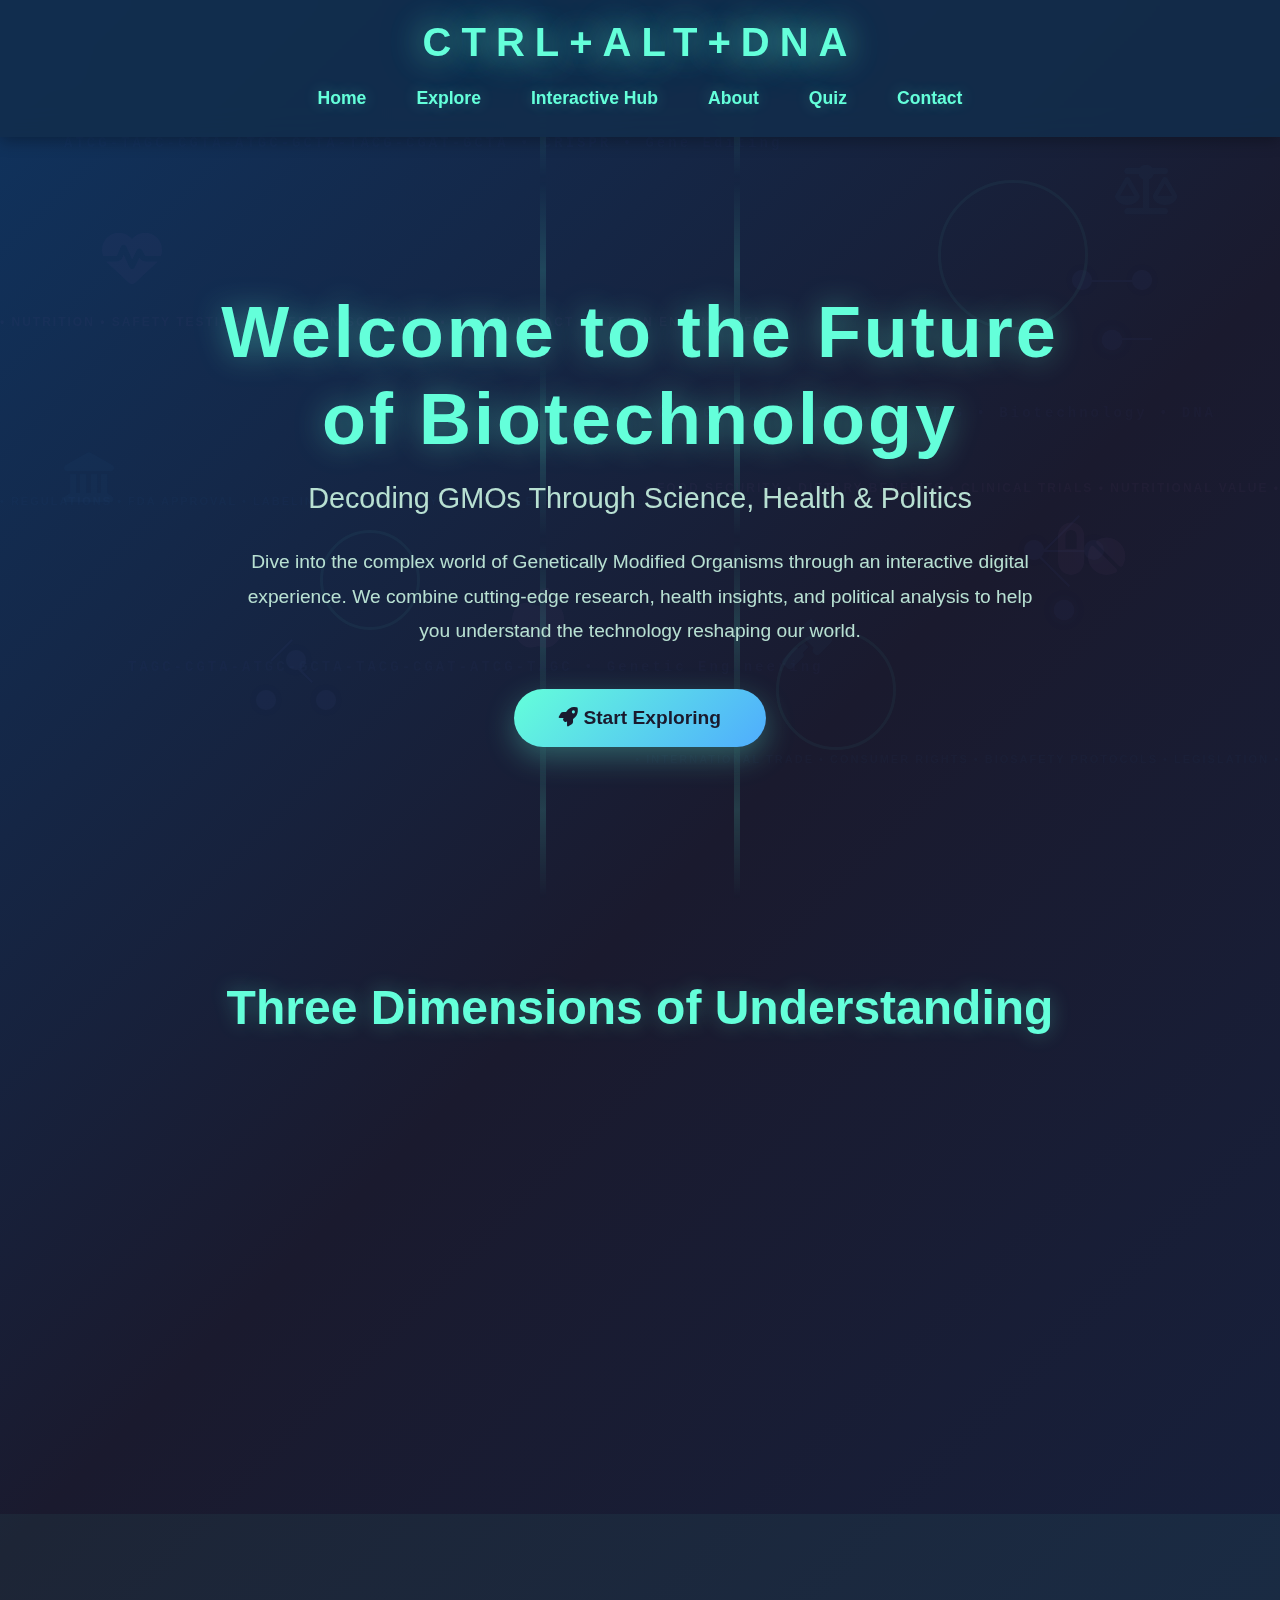
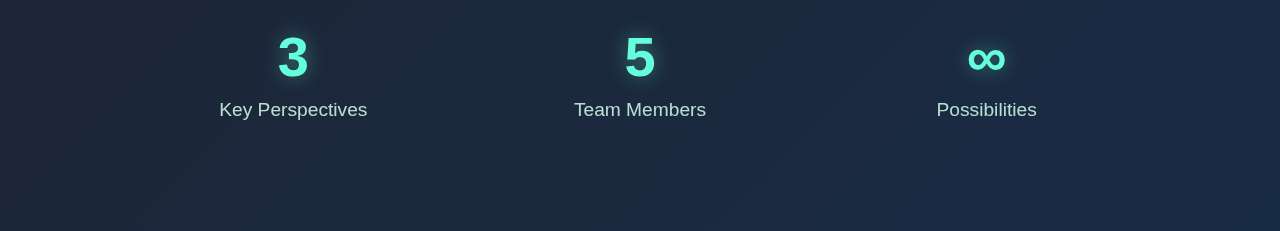
<file: index.html>
<!DOCTYPE html>
<html lang="en">
<head>
    <meta charset="UTF-8">
    <meta name="viewport" content="width=device-width, initial-scale=1.0">
    <title>🧠CTRL+ALT+DNA - GMOs: Science, Health & Politics</title>
    <link rel="stylesheet" href="https://cdnjs.cloudflare.com/ajax/libs/font-awesome/6.4.0/css/all.min.css">
    <link rel="stylesheet" href="./css/index.css">
</head>
<body>
    <div class="dna-background">
        <!-- DNA Double Helix -->
        <div class="dna-helix">
            <div class="helix-strand"></div>
        </div>

        <!-- Floating Molecules -->
        <div class="molecule">
            <div class="molecule-atom" style="top: 0; left: 0;"></div>
            <div class="molecule-atom" style="top: 0; right: 0;"></div>
            <div class="molecule-atom" style="bottom: 0; left: 30px;"></div>
            <div class="molecule-atom" style="bottom: 0; right: 30px;"></div>
            <div class="molecule-bond" style="top: 10px; left: 10px; width: 60px; transform: rotate(0deg);"></div>
            <div class="molecule-bond" style="top: 10px; left: 10px; width: 50px; transform: rotate(45deg);"></div>
            <div class="molecule-bond" style="top: 10px; right: 10px; width: 50px; transform: rotate(-45deg);"></div>
        </div>

        <div class="molecule">
            <div class="molecule-atom" style="top: 0; left: 0;"></div>
            <div class="molecule-atom" style="top: 0; right: 0;"></div>
            <div class="molecule-atom" style="bottom: 0; left: 30px;"></div>
            <div class="molecule-atom" style="bottom: 0; right: 30px;"></div>
            <div class="molecule-bond" style="top: 10px; left: 10px; width: 60px;"></div>
            <div class="molecule-bond" style="bottom: 10px; left: 40px; width: 40px;"></div>
        </div>

        <div class="molecule">
            <div class="molecule-atom" style="top: 10px; left: 30px;"></div>
            <div class="molecule-atom" style="top: 50px; left: 0;"></div>
            <div class="molecule-atom" style="top: 50px; right: 0;"></div>
            <div class="molecule-bond" style="top: 20px; left: 15px; width: 30px; transform: rotate(-45deg);"></div>
            <div class="molecule-bond" style="top: 20px; right: 15px; width: 30px; transform: rotate(45deg);"></div>
        </div>

        <div class="molecule">
            <div class="molecule-atom" style="top: 0; left: 30px;"></div>
            <div class="molecule-atom" style="bottom: 0; left: 0;"></div>
            <div class="molecule-atom" style="bottom: 0; right: 0;"></div>
            <div class="molecule-bond" style="top: 10px; left: 15px; width: 40px; transform: rotate(60deg);"></div>
            <div class="molecule-bond" style="top: 10px; right: 15px; width: 40px; transform: rotate(-60deg);"></div>
        </div>

        <!-- Gene Sequences - SCIENCE -->
        <div class="gene-sequence">ATCG-TAGC-CGTA-ATGC-GCTA-TACG-CGAT-GCTA • CRISPR • Gene Editing</div>
        <div class="gene-sequence">GCTA-ATCG-TAGC-CGTA-GCTA-ATGC-TACG-ATCG • Biotechnology • DNA</div>
        <div class="gene-sequence">TAGC-CGTA-ATGC-GCTA-TACG-CGAT-ATCG-TAGC • Genetic Engineering</div>

        <!-- Cell Structures -->
        <div class="cell"></div>
        <div class="cell"></div>
        <div class="cell"></div>

        <!-- HEALTH Icons -->
        <div class="health-icon"><i class="fas fa-heartbeat"></i></div>
        <div class="health-icon"><i class="fas fa-pills"></i></div>
        <div class="health-icon"><i class="fas fa-apple-alt"></i></div>

        <!-- POLITICS Icons -->
        <div class="politics-icon"><i class="fas fa-balance-scale"></i></div>
        <div class="politics-icon"><i class="fas fa-gavel"></i></div>
        <div class="politics-icon"><i class="fas fa-landmark"></i></div>

        <!-- HEALTH Scrolling Text -->
        <div class="health-text">• NUTRITION • SAFETY TESTING • ALLERGEN SCREENING • HEALTH IMPACT • VITAMIN ENHANCEMENT •</div>
        <div class="health-text">• FOOD SECURITY • DIETARY BENEFITS • CLINICAL TRIALS • NUTRITIONAL VALUE •</div>

        <!-- POLITICS Scrolling Text -->
        <div class="politics-text">• REGULATIONS • FDA APPROVAL • LABELING LAWS • POLICY DEBATES • ETHICAL CONSIDERATIONS •</div>
        <div class="politics-text">• INTERNATIONAL TRADE • CONSUMER RIGHTS • BIOSAFETY PROTOCOLS • LEGISLATION •</div>
    </div>

    <div id="NavBar">
        <h1>CTRL+ALT+DNA</h1>
        <div class="nav-links">
            <a href="index1.html">Home</a>
            <a href="Explore.html">Explore</a>
            <a href="interactive.html">Interactive Hub</a>
            <a href="AboutUs1.html">About</a>
            <a href="Quiz.html">Quiz</a>
            <a href="Contact.html">Contact</a>
        </div>
    </div>

    <section class="hero">
        <div class="hero-content">
            <h1>Welcome to the Future of Biotechnology</h1>
            <p class="hero-subtitle">Decoding GMOs Through Science, Health & Politics</p>
            <p class="hero-description">
                Dive into the complex world of Genetically Modified Organisms through an interactive digital experience. 
                We combine cutting-edge research, health insights, and political analysis to help you understand the technology reshaping our world.
            </p>
            <a href="Explore.html" class="cta-button">
                <i class="fas fa-rocket"></i> Start Exploring
            </a>
        </div>
    </section>

    <section class="features">
        <div class="features-container">
            <h2 class="section-title">Three Dimensions of Understanding</h2>
            <div class="features-grid">
                <div class="feature-card">
                    <div class="feature-icon">
                        <i class="fas fa-dna"></i>
                    </div>
                    <h3 class="feature-title">Science</h3>
                    <p class="feature-description">
                        Explore the genetic engineering techniques, breakthrough research, and innovative technologies behind GMO development.
                    </p>
                </div>

                <div class="feature-card">
                    <div class="feature-icon">
                        <i class="fas fa-heartbeat"></i>
                    </div>
                    <h3 class="feature-title">Health</h3>
                    <p class="feature-description">
                        Understand the nutritional impacts, safety assessments, and health implications of genetically modified foods.
                    </p>
                </div>

                <div class="feature-card">
                    <div class="feature-icon">
                        <i class="fas fa-balance-scale"></i>
                    </div>
                    <h3 class="feature-title">Politics</h3>
                    <p class="feature-description">
                        Navigate the regulations, ethical debates, and policy decisions that shape the future of genetic modification.
                    </p>
                </div>
            </div>
        </div>
    </section>

    <section class="stats">
        <div class="stats-grid">
            <div class="stat-item">
                <div class="stat-number">3</div>
                <div class="stat-label">Key Perspectives</div>
            </div>
            <div class="stat-item">
                <div class="stat-number">5</div>
                <div class="stat-label">Team Members</div>
            </div>
            <div class="stat-item">
                <div class="stat-number">∞</div>
                <div class="stat-label">Possibilities</div>
            </div>
        </div>
    </section>
    <script src="./js/index.js"></script>
</body>
</html>
</file>
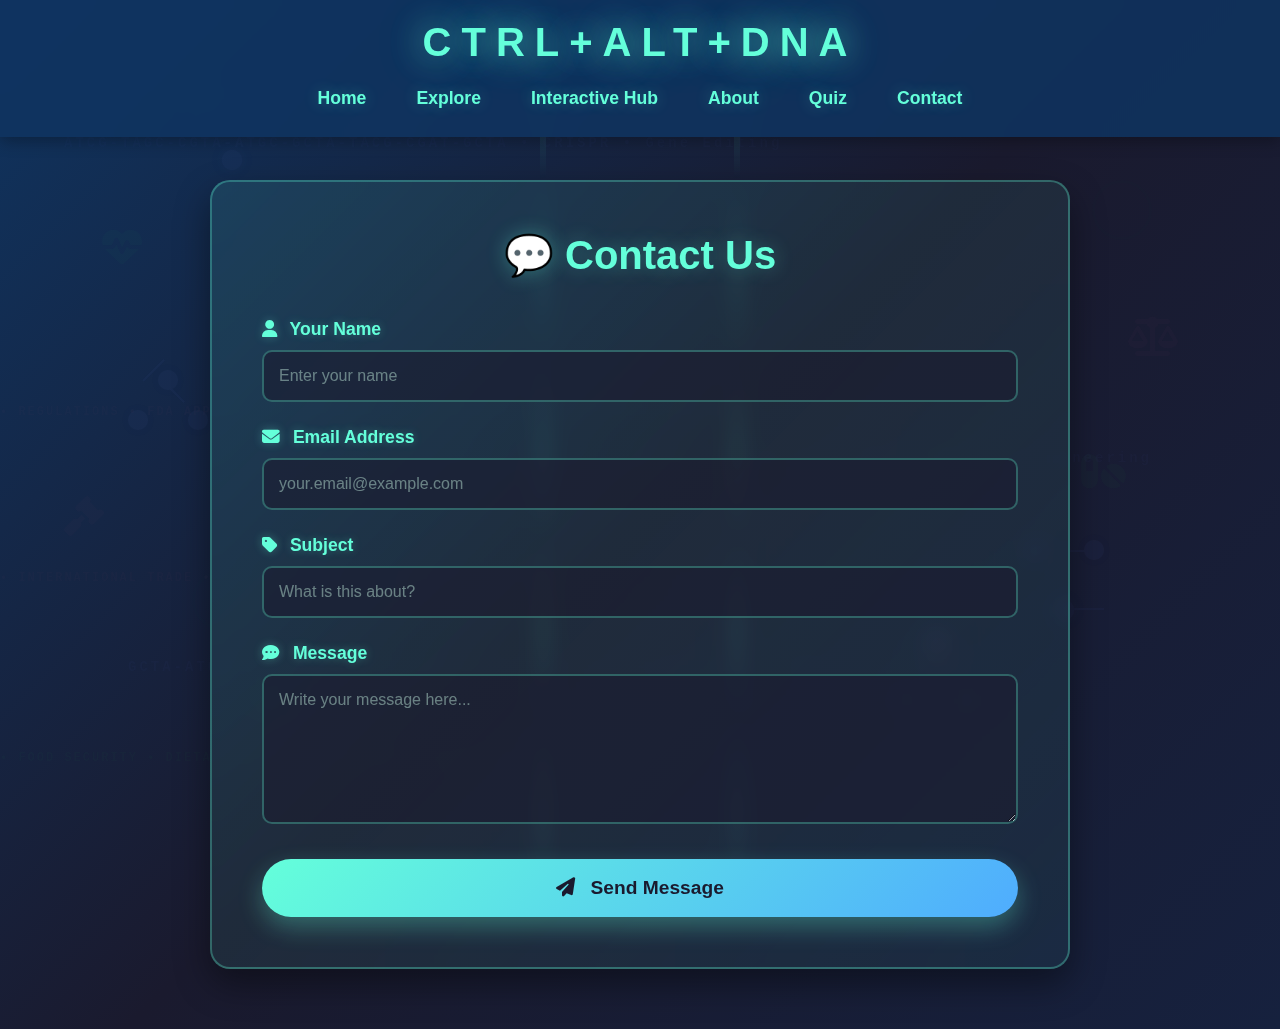
<file: Contact.html>
<!DOCTYPE html>
<html lang="en">
<head>
    <meta charset="UTF-8">
    <meta name="viewport" content="width=device-width, initial-scale=1.0">
    <title>Contact - CTRL+ALT+DNA</title>
    <link rel="stylesheet" href="https://cdnjs.cloudflare.com/ajax/libs/font-awesome/6.4.0/css/all.min.css">
    <link rel="stylesheet" href="./css/Contact.css">
</head>
<body>
    <!-- Animated Background -->
    <div class="dna-background">
        <!-- DNA Double Helix -->
        <div class="dna-helix">
            <div class="helix-strand"></div>
        </div>

        <!-- Floating Molecules - SCIENCE -->
        <div class="molecule">
            <div class="molecule-atom" style="top: 0; left: 0;"></div>
            <div class="molecule-atom" style="top: 0; right: 0;"></div>
            <div class="molecule-atom" style="bottom: 0; left: 30px;"></div>
            <div class="molecule-atom" style="bottom: 0; right: 30px;"></div>
            <div class="molecule-bond" style="top: 10px; left: 10px; width: 60px; transform: rotate(0deg);"></div>
            <div class="molecule-bond" style="top: 10px; left: 10px; width: 50px; transform: rotate(45deg);"></div>
            <div class="molecule-bond" style="top: 10px; right: 10px; width: 50px; transform: rotate(-45deg);"></div>
        </div>

        <div class="molecule">
            <div class="molecule-atom" style="top: 0; left: 0;"></div>
            <div class="molecule-atom" style="top: 0; right: 0;"></div>
            <div class="molecule-atom" style="bottom: 0; left: 30px;"></div>
            <div class="molecule-atom" style="bottom: 0; right: 30px;"></div>
            <div class="molecule-bond" style="top: 10px; left: 10px; width: 60px;"></div>
            <div class="molecule-bond" style="bottom: 10px; left: 40px; width: 40px;"></div>
        </div>

        <div class="molecule">
            <div class="molecule-atom" style="top: 10px; left: 30px;"></div>
            <div class="molecule-atom" style="top: 50px; left: 0;"></div>
            <div class="molecule-atom" style="top: 50px; right: 0;"></div>
            <div class="molecule-bond" style="top: 20px; left: 15px; width: 30px; transform: rotate(-45deg);"></div>
            <div class="molecule-bond" style="top: 20px; right: 15px; width: 30px; transform: rotate(45deg);"></div>
        </div>

        <div class="molecule">
            <div class="molecule-atom" style="top: 0; left: 30px;"></div>
            <div class="molecule-atom" style="bottom: 0; left: 0;"></div>
            <div class="molecule-atom" style="bottom: 0; right: 0;"></div>
            <div class="molecule-bond" style="top: 10px; left: 15px; width: 40px; transform: rotate(60deg);"></div>
            <div class="molecule-bond" style="top: 10px; right: 15px; width: 40px; transform: rotate(-60deg);"></div>
        </div>

        <!-- Gene Sequences - SCIENCE -->
        <div class="gene-sequence">ATCG-TAGC-CGTA-ATGC-GCTA-TACG-CGAT-GCTA • CRISPR • Gene Editing</div>
        <div class="gene-sequence">GCTA-ATCG-TAGC-CGTA-GCTA-ATGC-TACG-ATCG • Biotechnology • DNA</div>
        <div class="gene-sequence">TAGC-CGTA-ATGC-GCTA-TACG-CGAT-ATCG-TAGC • Genetic Engineering</div>

        <!-- Cell Structures -->
        <div class="cell"></div>
        <div class="cell"></div>
        <div class="cell"></div>

        <!-- HEALTH Icons -->
        <div class="health-icon"><i class="fas fa-heartbeat"></i></div>
        <div class="health-icon"><i class="fas fa-pills"></i></div>
        <div class="health-icon"><i class="fas fa-apple-alt"></i></div>

        <!-- POLITICS Icons -->
        <div class="politics-icon"><i class="fas fa-balance-scale"></i></div>
        <div class="politics-icon"><i class="fas fa-gavel"></i></div>
        <div class="politics-icon"><i class="fas fa-landmark"></i></div>

        <!-- HEALTH Scrolling Text -->
        <div class="health-text">• NUTRITION • SAFETY TESTING • ALLERGEN SCREENING • HEALTH IMPACT • VITAMIN ENHANCEMENT •</div>
        <div class="health-text">• FOOD SECURITY • DIETARY BENEFITS • CLINICAL TRIALS • NUTRITIONAL VALUE •</div>

        <!-- POLITICS Scrolling Text -->
        <div class="politics-text">• REGULATIONS • FDA APPROVAL • LABELING LAWS • POLICY DEBATES • ETHICAL CONSIDERATIONS •</div>
        <div class="politics-text">• INTERNATIONAL TRADE • CONSUMER RIGHTS • BIOSAFETY PROTOCOLS • LEGISLATION •</div>
    </div>

    <!-- Header -->
    <header>
        <h1>CTRL+ALT+DNA</h1>
        <nav>
            <a href="index1.html">Home</a>
            <a href="Explore.html">Explore</a>
            <a href="interactive.html">Interactive Hub</a>
            <a href="AboutUs1.html">About</a>
            <a href="Quiz.html">Quiz</a>
            <a href="Contact.html">Contact</a>
        </nav>
    </header>

    <!-- Main Content -->
    <div class="container">
        <div class="content-section">
            <h2>💬 Contact Us</h2>
            <form class="contact-form" id="contactForm">
                <div class="form-group">
                    <label for="name"><i class="fas fa-user"></i> Your Name</label>
                    <input type="text" id="name" name="name" placeholder="Enter your name" required>
                </div>
                <div class="form-group">
                    <label for="email"><i class="fas fa-envelope"></i> Email Address</label>
                    <input type="email" id="email" name="email" placeholder="your.email@example.com" required>
                </div>
                <div class="form-group">
                    <label for="subject"><i class="fas fa-tag"></i> Subject</label>
                    <input type="text" id="subject" name="subject" placeholder="What is this about?" required>
                </div>
                <div class="form-group">
                    <label for="message"><i class="fas fa-comment-dots"></i> Message</label>
                    <textarea id="message" name="message" rows="5" placeholder="Write your message here..." required></textarea>
                </div>
                <button type="submit" class="submit-btn">
                    <i class="fas fa-paper-plane"></i> Send Message
                </button>
            </form>
            <div class="success-message" id="successMessage">
                <i class="fas fa-check-circle"></i> Thank you! Your message has been sent successfully. We'll get back to you soon!
            </div>
        </div>
    </div>

    <script>
        document.getElementById('contactForm').addEventListener('submit', function(e) {
            e.preventDefault();
            
            // Show success message
            const successMessage = document.getElementById('successMessage');
            successMessage.style.display = 'block';
            
            // Reset form
            this.reset();
            
            // Hide success message after 5 seconds
            setTimeout(() => {
                successMessage.style.display = 'none';
            }, 5000);
        });
    </script>
</body>
</html>
</file>
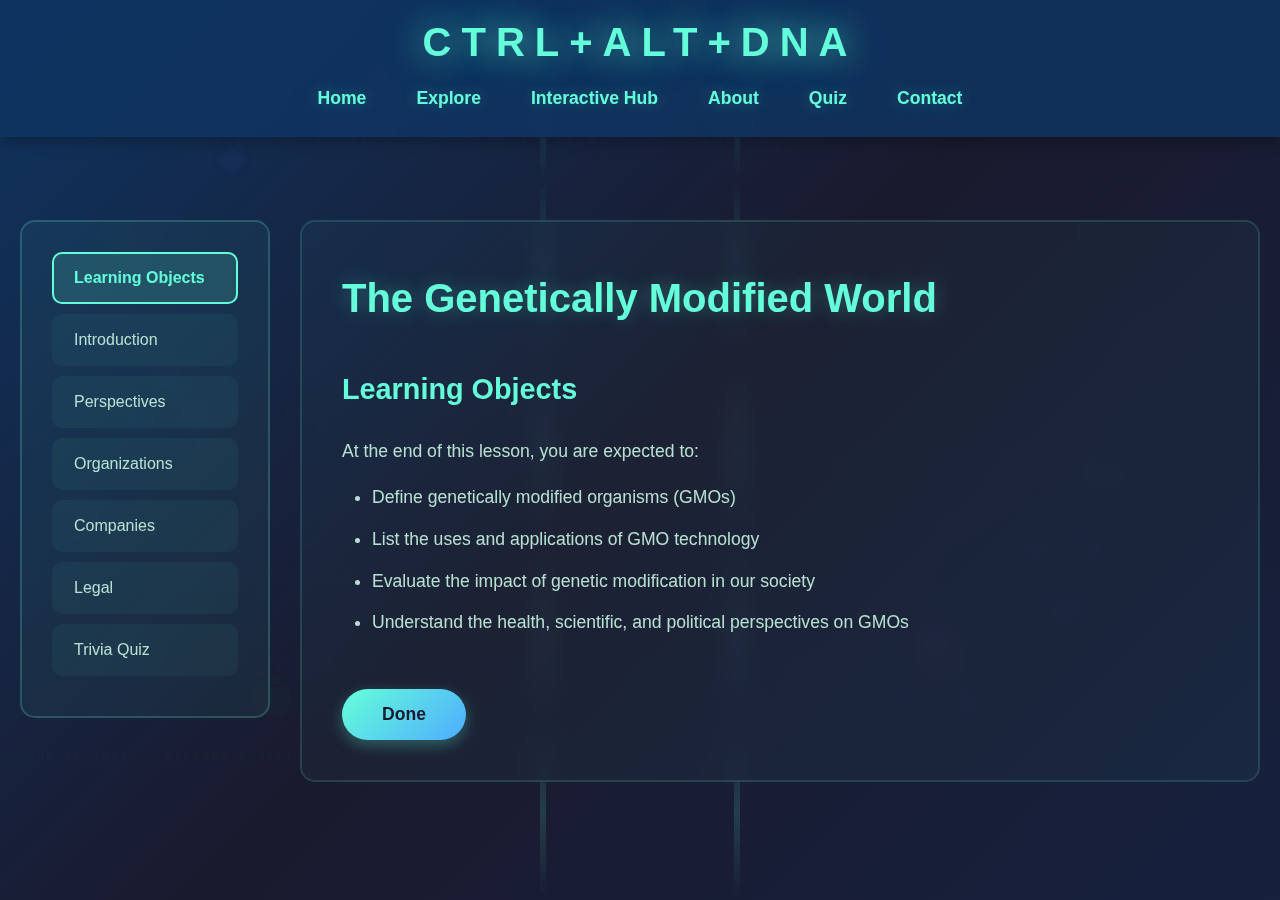
<file: Explore.html>
<!DOCTYPE html>
<html lang="en">
<head>
    <meta charset="UTF-8">
    <meta name="viewport" content="width=device-width, initial-scale=1.0">
    <title>Explore - CTRL+ALT+DNA</title>
    <link rel="stylesheet" href="https://cdnjs.cloudflare.com/ajax/libs/font-awesome/6.4.0/css/all.min.css">
    <link rel="stylesheet" href="./css/Explore.css">
</head>
<body>
    <!-- Animated Background - SINGLE INSTANCE -->
    <div class="dna-background">
        <!-- DNA Double Helix -->
        <div class="dna-helix">
            <div class="helix-strand"></div>
        </div>

        <!-- Floating Molecules - SCIENCE -->
        <div class="molecule">
            <div class="molecule-atom" style="top: 0; left: 0;"></div>
            <div class="molecule-atom" style="top: 0; right: 0;"></div>
            <div class="molecule-atom" style="bottom: 0; left: 30px;"></div>
            <div class="molecule-atom" style="bottom: 0; right: 30px;"></div>
            <div class="molecule-bond" style="top: 10px; left: 10px; width: 60px; transform: rotate(0deg);"></div>
            <div class="molecule-bond" style="top: 10px; left: 10px; width: 50px; transform: rotate(45deg);"></div>
            <div class="molecule-bond" style="top: 10px; right: 10px; width: 50px; transform: rotate(-45deg);"></div>
        </div>

        <div class="molecule">
            <div class="molecule-atom" style="top: 0; left: 0;"></div>
            <div class="molecule-atom" style="top: 0; right: 0;"></div>
            <div class="molecule-atom" style="bottom: 0; left: 30px;"></div>
            <div class="molecule-atom" style="bottom: 0; right: 30px;"></div>
            <div class="molecule-bond" style="top: 10px; left: 10px; width: 60px;"></div>
            <div class="molecule-bond" style="bottom: 10px; left: 40px; width: 40px;"></div>
        </div>

        <div class="molecule">
            <div class="molecule-atom" style="top: 10px; left: 30px;"></div>
            <div class="molecule-atom" style="top: 50px; left: 0;"></div>
            <div class="molecule-atom" style="top: 50px; right: 0;"></div>
            <div class="molecule-bond" style="top: 20px; left: 15px; width: 30px; transform: rotate(-45deg);"></div>
            <div class="molecule-bond" style="top: 20px; right: 15px; width: 30px; transform: rotate(45deg);"></div>
        </div>

        <div class="molecule">
            <div class="molecule-atom" style="top: 0; left: 30px;"></div>
            <div class="molecule-atom" style="bottom: 0; left: 0;"></div>
            <div class="molecule-atom" style="bottom: 0; right: 0;"></div>
            <div class="molecule-bond" style="top: 10px; left: 15px; width: 40px; transform: rotate(60deg);"></div>
            <div class="molecule-bond" style="top: 10px; right: 15px; width: 40px; transform: rotate(-60deg);"></div>
        </div>

        <!-- Gene Sequences - SCIENCE -->
        <div class="gene-sequence">ATCG-TAGC-CGTA-ATGC-GCTA-TACG-CGAT-GCTA • CRISPR • Gene Editing</div>
        <div class="gene-sequence">GCTA-ATCG-TAGC-CGTA-GCTA-ATGC-TACG-ATCG • Biotechnology • DNA</div>
        <div class="gene-sequence">TAGC-CGTA-ATGC-GCTA-TACG-CGAT-ATCG-TAGC • Genetic Engineering</div>

        <!-- Cell Structures -->
        <div class="cell"></div>
        <div class="cell"></div>
        <div class="cell"></div>

        <!-- HEALTH Icons -->
        <div class="health-icon"><i class="fas fa-heartbeat"></i></div>
        <div class="health-icon"><i class="fas fa-pills"></i></div>
        <div class="health-icon"><i class="fas fa-apple-alt"></i></div>

        <!-- POLITICS Icons -->
        <div class="politics-icon"><i class="fas fa-balance-scale"></i></div>
        <div class="politics-icon"><i class="fas fa-gavel"></i></div>
        <div class="politics-icon"><i class="fas fa-landmark"></i></div>

        <!-- HEALTH Scrolling Text -->
        <div class="health-text">• NUTRITION • SAFETY TESTING • ALLERGEN SCREENING • HEALTH IMPACT • VITAMIN ENHANCEMENT •</div>
        <div class="health-text">• FOOD SECURITY • DIETARY BENEFITS • CLINICAL TRIALS • NUTRITIONAL VALUE •</div>

        <!-- POLITICS Scrolling Text -->
        <div class="politics-text">• REGULATIONS • FDA APPROVAL • LABELING LAWS • POLICY DEBATES • ETHICAL CONSIDERATIONS •</div>
        <div class="politics-text">• INTERNATIONAL TRADE • CONSUMER RIGHTS • BIOSAFETY PROTOCOLS • LEGISLATION •</div>
    </div>

    <!-- Header - Fixed at Top -->
    <header>
        <h1>CTRL+ALT+DNA</h1>
        <nav>
            <a href="index1.html">Home</a>
            <a href="Explore.html">Explore</a>
            <a href="interactive.html">Interactive Hub</a>
            <a href="AboutUs1.html">About</a>
            <a href="Quiz.html">Quiz</a>
            <a href="Contact.html">Contact</a>
        </nav>
    </header>

    <!-- Main Content -->
    <div class="container">
        <div class="main-content">
            <div class="sidebar">
                <div class="sidebar-item active" onclick="showContent('learning-objects')">Learning Objects</div>
                <div class="sidebar-item" onclick="showContent('introduction')">Introduction</div>
                <div class="sidebar-item" onclick="showContent('perspectives')">Perspectives</div>
                <div class="sidebar-item" onclick="showContent('organizations')">Organizations</div>
                <div class="sidebar-item" onclick="showContent('companies')">Companies</div>
                <div class="sidebar-item" onclick="showContent('legal')">Legal</div>
                <div class="sidebar-item" onclick="showContent('trivia')">Trivia Quiz</div>
            </div>

            <div class="content-area">
                <!-- Learning Objects Section -->
                <div id="learning-objects" class="content-section">
                    <h2>The Genetically Modified World</h2>
                    <h3>Learning Objects</h3>
                    <p>At the end of this lesson, you are expected to:</p>
                    <ul>
                        <li>Define genetically modified organisms (GMOs)</li>
                        <li>List the uses and applications of GMO technology</li>
                        <li>Evaluate the impact of genetic modification in our society</li>
                        <li>Understand the health, scientific, and political perspectives on GMOs</li>
                    </ul>
                    <button class="done-btn" onclick="showContent('introduction')">Done</button>
                </div>

                <!-- Introduction Section -->
                <div id="introduction" class="content-section hidden">
                    <h2>Introduction</h2>
                    <p>This presentation moves beyond the laboratory to explore how genetic modification technology intersects with key pillars of society: examining the scientific consensus on their creation and long-term viability, assessing the crucial question of health and consumer safety, and decoding the complex political, regulatory, and economic debates that shape what lands on our plates.</p>
                    <p>We will unpack the facts and the fears surrounding engineered food.</p>
                    <h3>What are GMOs?</h3>
                    <p>GMO stands for genetically modified organisms, which is any organism whose genetic material is altered through genetic engineering techniques, and cannot occur naturally through mating and/or natural recombination.</p>
                    <button class="done-btn" onclick="showContent('perspectives')">Next</button>
                </div>

                <!-- Perspectives Section -->
                <div id="perspectives" class="content-section hidden">
                    <h2>Three Critical Perspectives on GMOs</h2>
                    
                    <table class="perspective-table">
                        <thead>
                            <tr>
                                <th>🏥 Health Perspective</th>
                                <th>🔬 Science Perspective</th>
                                <th>⚖️ Political Perspective</th>
                            </tr>
                        </thead>
                        <tbody>
                            <tr>
                                <td>
                                    <p>In the market today, it is likely that some food products have been genetically modified such as corn, canola, soybeans, apples, potatoes etc.</p>
                                    <p>On the view of nutrition, GMOs are just as safe as their non-GMO counterparts. Moreover, these modified products have actually been altered to improve their nutritional value.</p>
                                    <p>GMO products can be safely fed to animals. Rigid tests and careful processes address concerns of potential allergenicity, gene transfer and outcrossing.</p>
                                </td>
                                <td>
                                    <p>Scientifically, genetic engineering is viewed as a highly precise and rapid tool for biological innovation. It allows scientists to insert or modify specific, single genes to achieve desired traits.</p>
                                    <p>It is essential for improving yields, enhancing nutritional content and reducing pesticide use in agriculture.</p>
                                    <p>However, scientists acknowledge risks that require management, including the potential for gene flow and the evolution of resistance in pests or weeds.</p>
                                </td>
                                <td>
                                    <p>Politically, GMOs are centered on regulation, corporate power, and international trade disputes, reflecting diverse global priorities regarding food production and sovereignty.</p>
                                    <p>Political action largely focuses on how to regulate and inform the public about genetically modified organisms and their impact on society, economics, and environmental sustainability.</p>
                                </td>
                            </tr>
                        </tbody>
                    </table>
                    
                    <button class="done-btn" onclick="showContent('organizations')">Next</button>
                </div>

                <!-- Organizations Section -->
                <div id="organizations" class="content-section hidden">
                    <h2>Organizations Working With GMOs</h2>
                    <p style="margin-bottom: 30px;">Various global organizations play crucial roles in regulating, researching, and monitoring genetically modified organisms.</p>
                    
                    <table class="org-table">
                        <thead>
                            <tr>
                                <th>Organization</th>
                                <th>Focus Area</th>
                                <th>Role & Position on GMOs</th>
                                <th>Website</th>
                            </tr>
                        </thead>
                        <tbody>
                            <tr>
                                <td>
                                    <span class="org-icon">🌾</span>
                                    <div style="display: inline-block; vertical-align: middle;">
                                        <div class="org-name">FAO</div>
                                        <div class="org-subtitle">Food and Agriculture Organization</div>
                                    </div>
                                </td>
                                <td>Food Security & Agriculture</td>
                                <td>Recognizes that genetic modification can help increase crop productivity and contribute to food security. Emphasizes careful evaluation of benefits and risks on a case-by-case basis, including environmental and social impacts.</td>
                                <td style="text-align: center;">
                                    <a href="https://www.fao.org" target="_blank" class="org-link-btn">Visit FAO</a>
                                </td>
                            </tr>
                            <tr>
                                <td>
                                    <span class="org-icon">🏥</span>
                                    <div style="display: inline-block; vertical-align: middle;">
                                        <div class="org-name">WHO</div>
                                        <div class="org-subtitle">World Health Organization</div>
                                    </div>
                                </td>
                                <td>Public Health & Safety</td>
                                <td>Finds that current GM foods which have undergone risk assessments are unlikely to present risks for human health. Stresses the need for rigorous, continued, and case-by-case safety assessment before any GM food is marketed.</td>
                                <td style="text-align: center;">
                                    <a href="https://www.who.int" target="_blank" class="org-link-btn">Visit WHO</a>
                                </td>
                            </tr>
                            <tr>
                                <td>
                                    <span class="org-icon">🍽️</span>
                                    <div style="display: inline-block; vertical-align: middle;">
                                        <div class="org-name">FDA</div>
                                        <div class="org-subtitle">Food and Drug Administration</div>
                                    </div>
                                </td>
                                <td>Food Safety (U.S.)</td>
                                <td>Regulates genetically engineered foods to ensure they meet the same strict safety standards as non-GM foods. Position is that foods from genetically engineered plants do not present different or greater safety concerns than conventional foods.</td>
                                <td style="text-align: center;">
                                    <a href="https://www.fda.gov" target="_blank" class="org-link-btn">Visit FDA</a>
                                </td>
                            </tr>
                            <tr>
                                <td>
                                    <span class="org-icon">🌱</span>
                                    <div style="display: inline-block; vertical-align: middle;">
                                        <div class="org-name">USDA</div>
                                        <div class="org-subtitle">U.S. Department of Agriculture</div>
                                    </div>
                                </td>
                                <td>Agriculture Regulation (U.S.)</td>
                                <td>Regulates GMO crops to ensure they do not pose risks to agriculture, the environment, or the economy. Works to prevent GM plants from becoming plant pests or diseases through the Animal and Plant Health Inspection Service.</td>
                                <td style="text-align: center;">
                                    <a href="https://www.usda.gov" target="_blank" class="org-link-btn">Visit USDA</a>
                                </td>
                            </tr>
                            <tr>
                                <td>
                                    <span class="org-icon">🌍</span>
                                    <div style="display: inline-block; vertical-align: middle;">
                                        <div class="org-name">Greenpeace</div>
                                        <div class="org-subtitle">Environmental Organization</div>
                                    </div>
                                </td>
                                <td>Environmental Protection</td>
                                <td>Concerned about how GMOs might affect nature, farmers, and natural crops. Campaigns for stricter regulations, more transparency, and advocates for precautionary approaches to GMO adoption and labeling requirements.</td>
                                <td style="text-align: center;">
                                    <a href="https://www.greenpeace.org" target="_blank" class="org-link-btn">Visit Greenpeace</a>
                                </td>
                            </tr>
                        </tbody>
                    </table>
                    
                    <button class="done-btn" onclick="showContent('companies')">Next</button>
                </div>

                <!-- Companies Section -->
                <div id="companies" class="content-section hidden">
                    <h2>Major GMO Companies</h2>
                    <p style="margin-bottom: 30px;">These corporations are the leading developers and distributors of genetically modified seeds and agricultural biotechnology products worldwide.</p>
                    
                    <div class="company-grid">
                        <div class="company-card">
                            <div class="company-header">
                                <img src="./img/monsanto.img.png" alt="Monsanto Logo" class="company-logo">
                            </div>
                            <h3>Monsanto</h3>
                            <p>Monsanto is a leading agricultural company known for developing genetically modified seeds and herbicides. They focus on crop biotechnology to improve yields, resistance, and nutrition in major crops like corn and soybeans.</p>
                            <a href="https://www.bayer.com/en/agriculture" target="_blank" class="company-link">Learn more →</a>
                        </div>

                        <div class="company-card">
                            <div class="company-header">
                                <img src="./img/corteva.img.webp" alt="Corteva Logo" class="company-logo">
                            </div>
                            <h3>Corteva Agriscience</h3>
                            <p>Formed from Dow and DuPont's agriculture divisions, Corteva develops seeds, crop protection, and digital agriculture products. It focuses on sustainable farming solutions and enhancing crop resilience in the face of climate change.</p>
                            <a href="https://www.corteva.com" target="_blank" class="company-link">Learn more →</a>
                        </div>

                        <div class="company-card">
                            <div class="company-header">
                                <img src="./img/syngenta.img.png" alt="Syngenta Logo" class="company-logo">
                            </div>
                            <h3>Syngenta Group</h3>
                            <p>Swiss-based Syngenta, owned by ChemChina, specializes in seeds and crop protection chemicals. The company is heavily involved in GMO research to improve crop yields, nutrition, and resistance to pests and disease.</p>
                            <a href="https://www.syngenta.com" target="_blank" class="company-link">Learn more →</a>
                        </div>

                        <div class="company-card">
                            <div class="company-header">
                                <img src="./img/preview.img.webp" alt="BASF Logo" class="company-logo">
                            </div>
                            <h3>BASF</h3>
                            <p>German chemical giant BASF develops agricultural biotechnology products, including genetically modified seeds. The company collaborates with other major firms to innovate in crop protection, yield enhancement, and sustainable agriculture.</p>
                            <a href="https://agriculture.basf.com" target="_blank" class="company-link">Learn more →</a>
                        </div>
                    </div>

                    <div class="market-insight">
                        <i class="fas fa-chart-pie"></i>
                        <p><strong>Market Dominance:</strong> These four corporations control approximately 60% of the global commercial seed market and a similar share of the global pesticide market, giving them massive influence over agriculture practices worldwide.</p>
                    </div>

                    <button class="done-btn" onclick="showContent('legal')">Next</button>
                </div>

                <!-- Legal Section -->
                <div id="legal" class="content-section hidden">
                    <h2>Legal Framework</h2>
                    
                    <div class="legal-frameworks">
                        <h3>Legal Bases</h3>
                        
                        <!-- U.S. Regulation -->
                        <div class="regulation-card us-regulation">
                            <div class="regulation-header">
                                <span class="flag-icon">🇺🇸</span>
                                <div>
                                    <h4>United States – Product-Based Regulation</h4>
                                    <p class="regulation-subtitle">Coordinated Framework for the Regulation of Biotechnology</p>
                                </div>
                            </div>
                            
                            <div class="agency-grid">
                                <div class="agency-card">
                                    <div class="agency-icon">🍎</div>
                                    <h5>FDA (Food Safety)</h5>
                                    <p>Ensures GM foods meet the same strict safety standards as all other foods.</p>
                                </div>
                                
                                <div class="agency-card">
                                    <div class="agency-icon">🌱</div>
                                    <h5>USDA (Plant Health)</h5>
                                    <p>Regulates GM plants to prevent them from becoming plant pests or diseases.</p>
                                </div>
                                
                                <div class="agency-card">
                                    <div class="agency-icon">🛡️</div>
                                    <h5>EPA (Pesticide Content)</h5>
                                    <p>Regulates plant-incorporated protectants (PIPs), such as Bt toxin used to resist insects.</p>
                                </div>
                            </div>
                            
                            <div class="labeling-info">
                                <h5><i class="label-icon">🏷️</i> Labeling Requirements</h5>
                                <p>The U.S. implemented the <strong>National Bioengineered Food Disclosure Standard</strong> (mandatory since 2022). Foods must be labeled as <span class="highlight-label">"Bioengineered Food (BE)"</span> or display the BE symbol if they contain detectable modified genetic material.</p>
                            </div>
                        </div>
                        
                        <!-- EU Regulation -->
                        <div class="regulation-card eu-regulation">
                            <div class="regulation-header">
                                <span class="flag-icon">🇪🇺</span>
                                <div>
                                    <h4>European Union – Process-Based Regulation</h4>
                                    <p class="regulation-subtitle">Regulation 1829/2003</p>
                                </div>
                            </div>
                            
                            <div class="eu-content">
                                <p>EU legislation requires extensive, multi-stage risk assessments by the <strong>European Food Safety Authority (EFSA)</strong> before GMOs can be approved. The framework ensures full traceability of GMOs throughout the supply chain.</p>
                            </div>
                            
                            <div class="labeling-info">
                                <h5><i class="label-icon">🏷️</i> Labeling Requirements</h5>
                                <p>The EU requires <strong>mandatory labeling</strong> for all food and feed derived from GMOs, even if the final product contains no detectable modified DNA or protein. A threshold of <span class="highlight-label">0.9%</span> applies for accidental presence.</p>
                            </div>
                        </div>
                        
                        <!-- International Trade -->
                        <div class="international-section">
                            <h3><i class="globe-icon">🌍</i> International Trade</h3>
                            
                            <div class="trade-grid">
                                <div class="trade-card">
                                    <div class="trade-icon">📋</div>
                                    <h5>Codex Alimentarius (WHO/FAO)</h5>
                                    <p>Provides voluntary safety assessment guidelines for GMO foods to harmonize global trade.</p>
                                </div>
                                
                                <div class="trade-card">
                                    <div class="trade-icon">🔒</div>
                                    <h5>Cartagena Protocol on Biosafety</h5>
                                    <p>Governs the transboundary movement and handling of LMOs, allowing countries to refuse LMO imports if they lack risk assessment capacity.</p>
                                </div>
                            </div>
                        </div>
                    </div>
                    
                    <button class="done-btn" onclick="showContent('trivia')">Take the Quiz</button>
                </div>

                <!-- Trivia Quiz Section -->
                <div id="trivia" class="content-section quiz-section hidden">
                    <h2>🧬 The GMO Trivia Quiz</h2>
                    <p style="margin-bottom: 30px;">Test your knowledge about genetically modified organisms!</p>
                    
                    <form id="gmo-quiz">
                        <div class="question-container">
                            <p class="question">1. GMOs are safe to consume</p>
                            <label><input type="radio" name="q1" value="A"> A. True</label>
                            <label><input type="radio" name="q1" value="B"> B. False</label>
                            <div class="feedback" id="feedback1"></div>
                        </div>

                        <div class="question-container">
                            <p class="question">2. What is the most common gmo crops?</p>
                            <label><input type="radio" name="q2" value="A"> A. Bananas</label>
                            <label><input type="radio" name="q2" value="B"> B. Potatoes</label>
                            <label><input type="radio" name="q2" value="C"> C. Wheat</label>
                            <label><input type="radio" name="q2" value="D"> D. Grapes</label>
                            <div class="feedback" id="feedback2"></div>
                        </div>

                        <div class="question-container">
                            <p class="question">3. In 1973, two scientists created the first GMO. Who were they?</p>
                            <label><input type="radio" name="q3" value="A"> A. Marie Curie & Pierre Curie</label>
                            <label><input type="radio" name="q3" value="B"> B. Drake & Josh</label>
                            <label><input type="radio" name="q3" value="C"> C. Herbert Boyer & Stanley Cohen</label>
                            <label><input type="radio" name="q3" value="D"> D. Robert Swanson & Rudolf Jaenisch</label>
                            <div class="feedback" id="feedback3"></div>
                        </div>

                        <div class="question-container">
                            <p class="question">4. The acronym 'Bt' in Bt crops (like Bt cotton) stands for what?</p>
                            <label><input type="radio" name="q4" value="A"> A. Beneficial Trait</label>
                            <label><input type="radio" name="q4" value="B"> B. Bacillus thuringiensis</label>
                            <label><input type="radio" name="q4" value="C"> C. Bio-Tolerant</label>
                            <label><input type="radio" name="q4" value="D"> D. Bio-Tolerant</label>
                            <div class="feedback" id="feedback4"></div>
                        </div>

                        <div class="question-container">
                            <p class="question">5. Which of these is NOT one of the four major GMO crops?</p>
                            <label><input type="radio" name="q5" value="A"> A. Wheat</label>
                            <label><input type="radio" name="q5" value="B"> B. Corn</label>
                            <label><input type="radio" name="q5" value="C"> C. Canola</label>
                            <div class="feedback" id="feedback5"></div>
                        </div>

                         <button type="button" class="done-btn" onclick="checkAnswers()">Submit Quiz</button>
                        <p id="result-message"></p>
                        <button type="button" class="done-btn" id="next-to-interactive" style="display: none;" onclick="goToInteractive()">Next: Interactive Hub →</button>
                    </form>
                </div>
            </div>
        </div>
    </div>

    <script src="./js/Explore.js"></script>
</body>
</html>
</file>
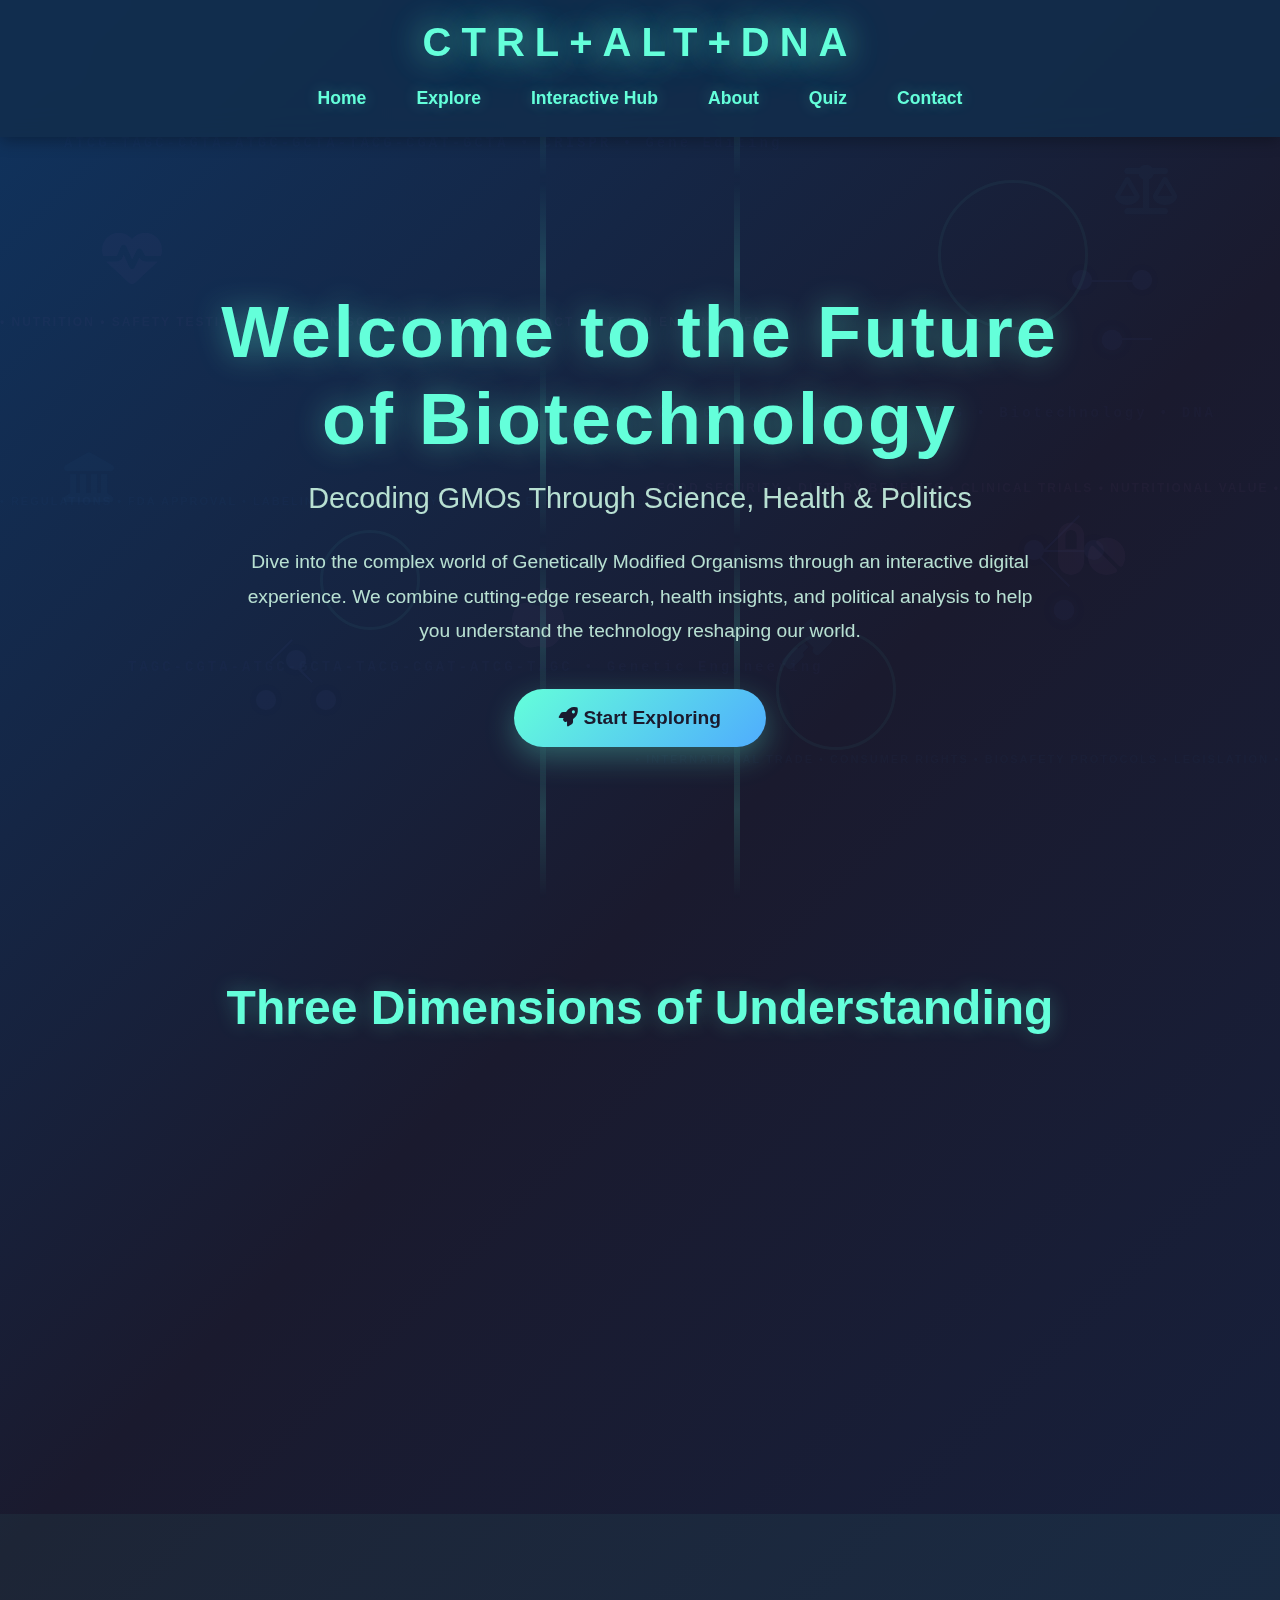
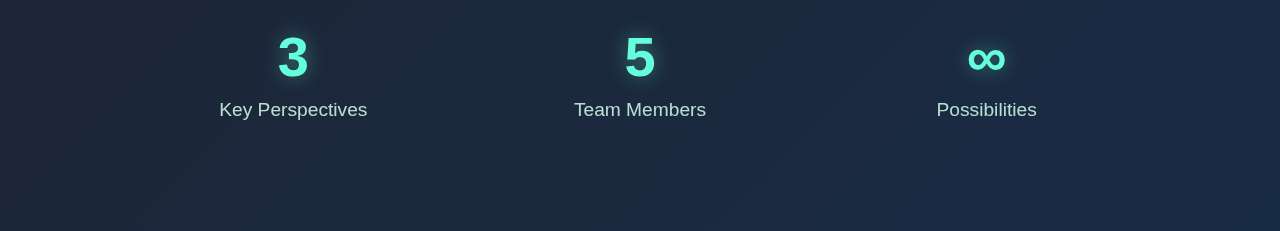
<file: index1.html>
<!DOCTYPE html>
<html lang="en">
<head>
    <meta charset="UTF-8">
    <meta name="viewport" content="width=device-width, initial-scale=1.0">
    <title>🧠CTRL+ALT+DNA - GMOs: Science, Health & Politics</title>
    <link rel="stylesheet" href="https://cdnjs.cloudflare.com/ajax/libs/font-awesome/6.4.0/css/all.min.css">
    <link rel="stylesheet" href="./css/index.css">
</head>
<body>
    <div class="dna-background">
        <!-- DNA Double Helix -->
        <div class="dna-helix">
            <div class="helix-strand"></div>
        </div>

        <!-- Floating Molecules -->
        <div class="molecule">
            <div class="molecule-atom" style="top: 0; left: 0;"></div>
            <div class="molecule-atom" style="top: 0; right: 0;"></div>
            <div class="molecule-atom" style="bottom: 0; left: 30px;"></div>
            <div class="molecule-atom" style="bottom: 0; right: 30px;"></div>
            <div class="molecule-bond" style="top: 10px; left: 10px; width: 60px; transform: rotate(0deg);"></div>
            <div class="molecule-bond" style="top: 10px; left: 10px; width: 50px; transform: rotate(45deg);"></div>
            <div class="molecule-bond" style="top: 10px; right: 10px; width: 50px; transform: rotate(-45deg);"></div>
        </div>

        <div class="molecule">
            <div class="molecule-atom" style="top: 0; left: 0;"></div>
            <div class="molecule-atom" style="top: 0; right: 0;"></div>
            <div class="molecule-atom" style="bottom: 0; left: 30px;"></div>
            <div class="molecule-atom" style="bottom: 0; right: 30px;"></div>
            <div class="molecule-bond" style="top: 10px; left: 10px; width: 60px;"></div>
            <div class="molecule-bond" style="bottom: 10px; left: 40px; width: 40px;"></div>
        </div>

        <div class="molecule">
            <div class="molecule-atom" style="top: 10px; left: 30px;"></div>
            <div class="molecule-atom" style="top: 50px; left: 0;"></div>
            <div class="molecule-atom" style="top: 50px; right: 0;"></div>
            <div class="molecule-bond" style="top: 20px; left: 15px; width: 30px; transform: rotate(-45deg);"></div>
            <div class="molecule-bond" style="top: 20px; right: 15px; width: 30px; transform: rotate(45deg);"></div>
        </div>

        <div class="molecule">
            <div class="molecule-atom" style="top: 0; left: 30px;"></div>
            <div class="molecule-atom" style="bottom: 0; left: 0;"></div>
            <div class="molecule-atom" style="bottom: 0; right: 0;"></div>
            <div class="molecule-bond" style="top: 10px; left: 15px; width: 40px; transform: rotate(60deg);"></div>
            <div class="molecule-bond" style="top: 10px; right: 15px; width: 40px; transform: rotate(-60deg);"></div>
        </div>

        <!-- Gene Sequences - SCIENCE -->
        <div class="gene-sequence">ATCG-TAGC-CGTA-ATGC-GCTA-TACG-CGAT-GCTA • CRISPR • Gene Editing</div>
        <div class="gene-sequence">GCTA-ATCG-TAGC-CGTA-GCTA-ATGC-TACG-ATCG • Biotechnology • DNA</div>
        <div class="gene-sequence">TAGC-CGTA-ATGC-GCTA-TACG-CGAT-ATCG-TAGC • Genetic Engineering</div>

        <!-- Cell Structures -->
        <div class="cell"></div>
        <div class="cell"></div>
        <div class="cell"></div>

        <!-- HEALTH Icons -->
        <div class="health-icon"><i class="fas fa-heartbeat"></i></div>
        <div class="health-icon"><i class="fas fa-pills"></i></div>
        <div class="health-icon"><i class="fas fa-apple-alt"></i></div>

        <!-- POLITICS Icons -->
        <div class="politics-icon"><i class="fas fa-balance-scale"></i></div>
        <div class="politics-icon"><i class="fas fa-gavel"></i></div>
        <div class="politics-icon"><i class="fas fa-landmark"></i></div>

        <!-- HEALTH Scrolling Text -->
        <div class="health-text">• NUTRITION • SAFETY TESTING • ALLERGEN SCREENING • HEALTH IMPACT • VITAMIN ENHANCEMENT •</div>
        <div class="health-text">• FOOD SECURITY • DIETARY BENEFITS • CLINICAL TRIALS • NUTRITIONAL VALUE •</div>

        <!-- POLITICS Scrolling Text -->
        <div class="politics-text">• REGULATIONS • FDA APPROVAL • LABELING LAWS • POLICY DEBATES • ETHICAL CONSIDERATIONS •</div>
        <div class="politics-text">• INTERNATIONAL TRADE • CONSUMER RIGHTS • BIOSAFETY PROTOCOLS • LEGISLATION •</div>
    </div>

    <div id="NavBar">
        <h1>CTRL+ALT+DNA</h1>
        <div class="nav-links">
            <a href="index1.html">Home</a>
            <a href="Explore.html">Explore</a>
            <a href="interactive.html">Interactive Hub</a>
            <a href="AboutUs1.html">About</a>
            <a href="Quiz.html">Quiz</a>
            <a href="Contact.html">Contact</a>
        </div>
    </div>

    <section class="hero">
        <div class="hero-content">
            <h1>Welcome to the Future of Biotechnology</h1>
            <p class="hero-subtitle">Decoding GMOs Through Science, Health & Politics</p>
            <p class="hero-description">
                Dive into the complex world of Genetically Modified Organisms through an interactive digital experience. 
                We combine cutting-edge research, health insights, and political analysis to help you understand the technology reshaping our world.
            </p>
            <a href="Explore.html" class="cta-button">
                <i class="fas fa-rocket"></i> Start Exploring
            </a>
        </div>
    </section>

    <section class="features">
        <div class="features-container">
            <h2 class="section-title">Three Dimensions of Understanding</h2>
            <div class="features-grid">
                <div class="feature-card">
                    <div class="feature-icon">
                        <i class="fas fa-dna"></i>
                    </div>
                    <h3 class="feature-title">Science</h3>
                    <p class="feature-description">
                        Explore the genetic engineering techniques, breakthrough research, and innovative technologies behind GMO development.
                    </p>
                </div>

                <div class="feature-card">
                    <div class="feature-icon">
                        <i class="fas fa-heartbeat"></i>
                    </div>
                    <h3 class="feature-title">Health</h3>
                    <p class="feature-description">
                        Understand the nutritional impacts, safety assessments, and health implications of genetically modified foods.
                    </p>
                </div>

                <div class="feature-card">
                    <div class="feature-icon">
                        <i class="fas fa-balance-scale"></i>
                    </div>
                    <h3 class="feature-title">Politics</h3>
                    <p class="feature-description">
                        Navigate the regulations, ethical debates, and policy decisions that shape the future of genetic modification.
                    </p>
                </div>
            </div>
        </div>
    </section>

    <section class="stats">
        <div class="stats-grid">
            <div class="stat-item">
                <div class="stat-number">3</div>
                <div class="stat-label">Key Perspectives</div>
            </div>
            <div class="stat-item">
                <div class="stat-number">5</div>
                <div class="stat-label">Team Members</div>
            </div>
            <div class="stat-item">
                <div class="stat-number">∞</div>
                <div class="stat-label">Possibilities</div>
            </div>
        </div>
    </section>
    <script src="./js/index.js"></script>
</body>
</html>
</file>
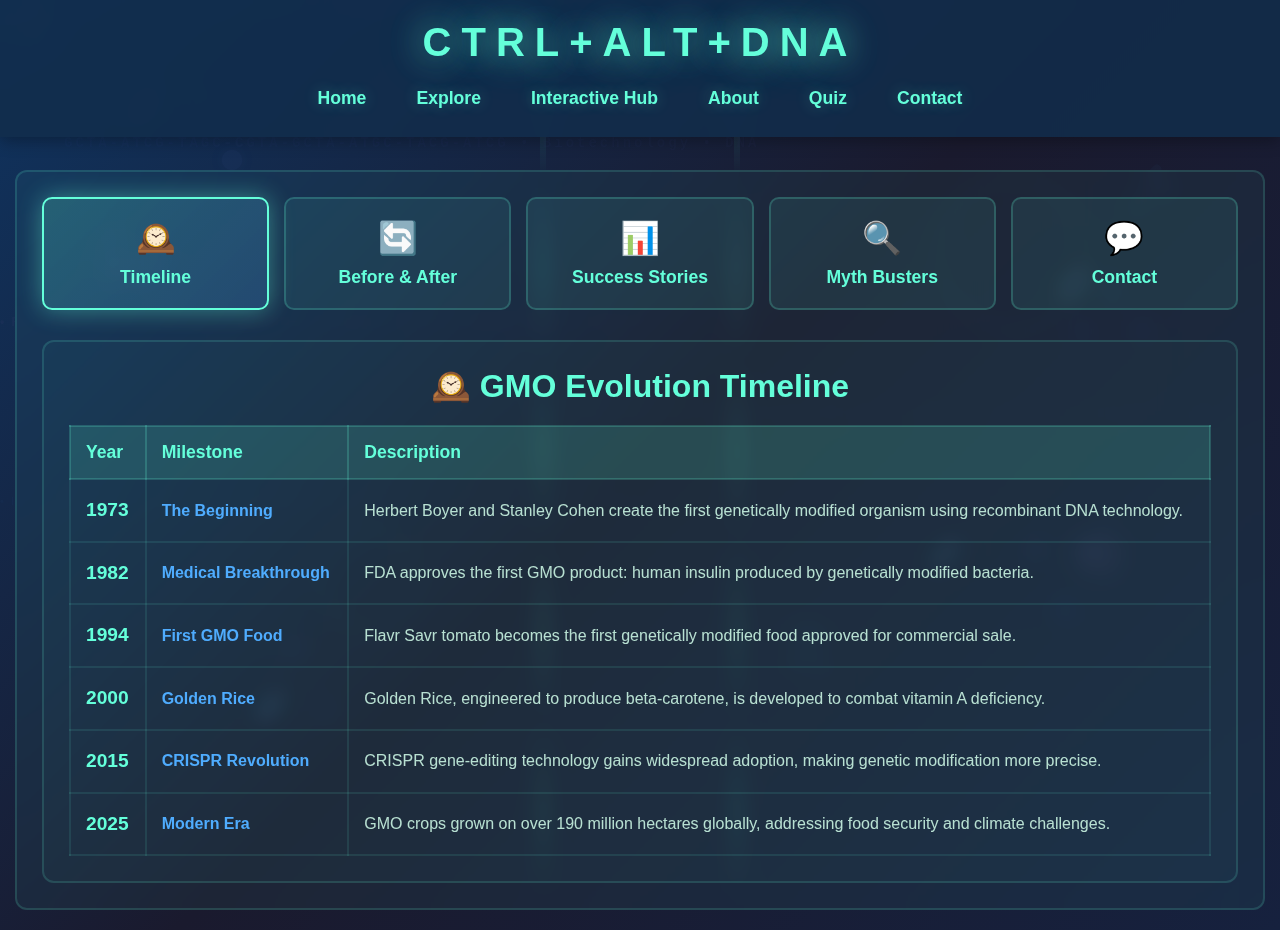
<file: interactive.html>
<!DOCTYPE html>
<html lang="en">
<head>
    <meta charset="UTF-8">
    <meta name="viewport" content="width=device-width, initial-scale=1.0">
    <title>GMO Interactive Hub - CTRL+ALT+DNA</title>
    <link rel="stylesheet" href="https://cdnjs.cloudflare.com/ajax/libs/font-awesome/6.4.0/css/all.min.css">
    <link rel="stylesheet" href="./css/interactive.css">
</head>
<body>
     <!-- Animated Background - SINGLE INSTANCE -->
    <div class="dna-background">
        <!-- DNA Double Helix -->
        <div class="dna-helix">
            <div class="helix-strand"></div>
        </div>

        <!-- Floating Molecules - SCIENCE -->
        <div class="molecule">
            <div class="molecule-atom" style="top: 0; left: 0;"></div>
            <div class="molecule-atom" style="top: 0; right: 0;"></div>
            <div class="molecule-atom" style="bottom: 0; left: 30px;"></div>
            <div class="molecule-atom" style="bottom: 0; right: 30px;"></div>
            <div class="molecule-bond" style="top: 10px; left: 10px; width: 60px; transform: rotate(0deg);"></div>
            <div class="molecule-bond" style="top: 10px; left: 10px; width: 50px; transform: rotate(45deg);"></div>
            <div class="molecule-bond" style="top: 10px; right: 10px; width: 50px; transform: rotate(-45deg);"></div>
        </div>

        <div class="molecule">
            <div class="molecule-atom" style="top: 0; left: 0;"></div>
            <div class="molecule-atom" style="top: 0; right: 0;"></div>
            <div class="molecule-atom" style="bottom: 0; left: 30px;"></div>
            <div class="molecule-atom" style="bottom: 0; right: 30px;"></div>
            <div class="molecule-bond" style="top: 10px; left: 10px; width: 60px;"></div>
            <div class="molecule-bond" style="bottom: 10px; left: 40px; width: 40px;"></div>
        </div>

        <div class="molecule">
            <div class="molecule-atom" style="top: 10px; left: 30px;"></div>
            <div class="molecule-atom" style="top: 50px; left: 0;"></div>
            <div class="molecule-atom" style="top: 50px; right: 0;"></div>
            <div class="molecule-bond" style="top: 20px; left: 15px; width: 30px; transform: rotate(-45deg);"></div>
            <div class="molecule-bond" style="top: 20px; right: 15px; width: 30px; transform: rotate(45deg);"></div>
        </div>

        <div class="molecule">
            <div class="molecule-atom" style="top: 0; left: 30px;"></div>
            <div class="molecule-atom" style="bottom: 0; left: 0;"></div>
            <div class="molecule-atom" style="bottom: 0; right: 0;"></div>
            <div class="molecule-bond" style="top: 10px; left: 15px; width: 40px; transform: rotate(60deg);"></div>
            <div class="molecule-bond" style="top: 10px; right: 15px; width: 40px; transform: rotate(-60deg);"></div>
        </div>

        <!-- Gene Sequences - SCIENCE -->
        <div class="gene-sequence">ATCG-TAGC-CGTA-ATGC-GCTA-TACG-CGAT-GCTA • CRISPR • Gene Editing</div>
        <div class="gene-sequence">GCTA-ATCG-TAGC-CGTA-GCTA-ATGC-TACG-ATCG • Biotechnology • DNA</div>
        <div class="gene-sequence">TAGC-CGTA-ATGC-GCTA-TACG-CGAT-ATCG-TAGC • Genetic Engineering</div>

        <!-- Cell Structures -->
        <div class="cell"></div>
        <div class="cell"></div>
        <div class="cell"></div>

        <!-- HEALTH Icons -->
        <div class="health-icon"><i class="fas fa-heartbeat"></i></div>
        <div class="health-icon"><i class="fas fa-pills"></i></div>
        <div class="health-icon"><i class="fas fa-apple-alt"></i></div>

        <!-- POLITICS Icons -->
        <div class="politics-icon"><i class="fas fa-balance-scale"></i></div>
        <div class="politics-icon"><i class="fas fa-gavel"></i></div>
        <div class="politics-icon"><i class="fas fa-landmark"></i></div>

        <!-- HEALTH Scrolling Text -->
        <div class="health-text">• NUTRITION • SAFETY TESTING • ALLERGEN SCREENING • HEALTH IMPACT • VITAMIN ENHANCEMENT •</div>
        <div class="health-text">• FOOD SECURITY • DIETARY BENEFITS • CLINICAL TRIALS • NUTRITIONAL VALUE •</div>

        <!-- POLITICS Scrolling Text -->
        <div class="politics-text">• REGULATIONS • FDA APPROVAL • LABELING LAWS • POLICY DEBATES • ETHICAL CONSIDERATIONS •</div>
        <div class="politics-text">• INTERNATIONAL TRADE • CONSUMER RIGHTS • BIOSAFETY PROTOCOLS • LEGISLATION •</div>
    </div>

    <div class="dna-background">
        <div class="floating-dna" style="top: 10%; left: 10%;">🧬</div>
        <div class="floating-dna" style="top: 30%; right: 15%; animation-delay: 2s;">🧬</div>
        <div class="floating-dna" style="bottom: 20%; left: 20%; animation-delay: 4s;">🧬</div>
        <div class="floating-dna" style="top: 60%; right: 25%; animation-delay: 6s;">🧬</div>
    </div>

    <div class="container">
        <header>
            <h1>CTRL+ALT+DNA</h1>
            <nav>
                <a href="index1.html">Home</a>
                <a href="Explore.html">Explore</a>
                <a href="interactive.html">Interactive Hub</a>
                <a href="AboutUs1.html">About</a>
                <a href="Quiz.html">Quiz</a>
                <a href="Contact.html">Contact</a>
            </nav>
        </header>

        <div class="tab-container">
            <!-- Tab Navigation -->
            <div class="tab-navigation">
                <div class="tab-button active" onclick="showTab('timeline')">
                    <span class="tab-icon">🕰️</span>
                    <div class="tab-title">Timeline</div>
                </div>
                <div class="tab-button" onclick="showTab('comparison')">
                    <span class="tab-icon">🔄</span>
                    <div class="tab-title">Before & After</div>
                </div>
                <div class="tab-button" onclick="showTab('cases')">
                    <span class="tab-icon">📊</span>
                    <div class="tab-title">Success Stories</div>
                </div>
                <div class="tab-button" onclick="showTab('myths')">
                    <span class="tab-icon">🔍</span>
                    <div class="tab-title">Myth Busters</div>
                </div>
                <div class="tab-button" onclick="showTab('contact')">
                    <span class="tab-icon">💬</span>
                    <div class="tab-title">Contact</div>
                </div>
            </div>

            <!-- Timeline Content -->
            <div id="timeline" class="tab-content active">
                <div class="content-section">
                    <h2>🕰️ GMO Evolution Timeline</h2>
                    <table class="timeline-table">
                        <thead>
                            <tr>
                                <th>Year</th>
                                <th>Milestone</th>
                                <th>Description</th>
                            </tr>
                        </thead>
                        <tbody>
                            <tr>
                                <td class="timeline-year">1973</td>
                                <td class="timeline-milestone">The Beginning</td>
                                <td>Herbert Boyer and Stanley Cohen create the first genetically modified organism using recombinant DNA technology.</td>
                            </tr>
                            <tr>
                                <td class="timeline-year">1982</td>
                                <td class="timeline-milestone">Medical Breakthrough</td>
                                <td>FDA approves the first GMO product: human insulin produced by genetically modified bacteria.</td>
                            </tr>
                            <tr>
                                <td class="timeline-year">1994</td>
                                <td class="timeline-milestone">First GMO Food</td>
                                <td>Flavr Savr tomato becomes the first genetically modified food approved for commercial sale.</td>
                            </tr>
                            <tr>
                                <td class="timeline-year">2000</td>
                                <td class="timeline-milestone">Golden Rice</td>
                                <td>Golden Rice, engineered to produce beta-carotene, is developed to combat vitamin A deficiency.</td>
                            </tr>
                            <tr>
                                <td class="timeline-year">2015</td>
                                <td class="timeline-milestone">CRISPR Revolution</td>
                                <td>CRISPR gene-editing technology gains widespread adoption, making genetic modification more precise.</td>
                            </tr>
                            <tr>
                                <td class="timeline-year">2025</td>
                                <td class="timeline-milestone">Modern Era</td>
                                <td>GMO crops grown on over 190 million hectares globally, addressing food security and climate challenges.</td>
                            </tr>
                        </tbody>
                    </table>
                </div>
            </div>

            <!-- Comparison Content -->
            <div id="comparison" class="tab-content">
                <div class="content-section">
                    <h2>🔄 Before & After: GMO Impact</h2>
                    <p style="text-align: center; margin-bottom: 20px;">Drag the slider to compare traditional crops vs GMO crops</p>
                    <div class="comparison-container" id="comparisonContainer">
                        <div class="comparison-image before-image">
                            <div>
                                <div style="font-size: 0.5em; margin-bottom: 10px;">Traditional Crops</div>
                                🌾 Lower Yield<br>
                                🐛 Heavy Pesticide Use<br>
                                💧 More Water Needed
                            </div>
                        </div>
                        <div class="comparison-image after-image" id="afterImage">
                            <div>
                                <div style="font-size: 0.5em; margin-bottom: 10px;">GMO Crops</div>
                                🌱 Higher Yield<br>
                                ✨ Reduced Pesticides<br>
                                💚 Water Efficient
                            </div>
                        </div>
                        <div class="slider-handle" id="sliderHandle"></div>
                    </div>
                </div>
            </div>

            <!-- Case Studies Content -->
            <div id="cases" class="tab-content">
                <div class="content-section">
                    <h2>📊 Real-World Success Stories</h2>
                    <div class="case-study-grid">
                        <div class="case-study-card">
                            <div class="case-icon">🌾</div>
                            <div class="case-title">Golden Rice</div>
                            <p><strong>Problem:</strong> Vitamin A deficiency affecting millions in developing countries</p>
                            <p><strong>Solution:</strong> Rice engineered to produce beta-carotene</p>
                            <p><strong>Impact:</strong> Potential to save 500,000+ children annually from blindness and death</p>
                        </div>

                        <div class="case-study-card">
                            <div class="case-icon">🍎</div>
                            <div class="case-title">Arctic Apples</div>
                            <p><strong>Problem:</strong> Apples brown quickly after slicing, leading to food waste</p>
                            <p><strong>Solution:</strong> Gene modification to prevent enzymatic browning</p>
                            <p><strong>Impact:</strong> 40% reduction in apple waste, longer shelf life</p>
                        </div>

                        <div class="case-study-card">
                            <div class="case-icon">🌱</div>
                            <div class="case-title">Bt Cotton</div>
                            <p><strong>Problem:</strong> Devastating pest damage and heavy pesticide use</p>
                            <p><strong>Solution:</strong> Cotton with built-in pest resistance</p>
                            <p><strong>Impact:</strong> 37% reduction in pesticide use, increased farmer income by 50%</p>
                        </div>
                    </div>
                </div>
            </div>

            <!-- Myths Content -->
            <div id="myths" class="tab-content">
                <div class="content-section">
                    <h2>🔍 Myth Busters: Facts vs Fiction</h2>
                    <div class="myth-cards">
                        <div class="myth-card" onclick="toggleMyth(this)">
                            <div class="myth-icon">❌</div>
                            <div class="myth-title">Myth: GMOs Cause Cancer</div>
                            <p>Click to reveal the truth...</p>
                            <div class="myth-content">
                                <p><strong>FACT:</strong> No credible scientific evidence links GMO consumption to cancer. The American Cancer Society, WHO, and numerous peer-reviewed studies confirm GMOs are safe.</p>
                                <p><strong>Sources:</strong> American Cancer Society, WHO Food Safety, National Academy of Sciences</p>
                            </div>
                        </div>

                        <div class="myth-card" onclick="toggleMyth(this)">
                            <div class="myth-icon">🍽️</div>
                            <div class="myth-title">Myth: GMOs Are Unsafe to Eat</div>
                            <p>Click to reveal the truth...</p>
                            <div class="myth-content">
                                <p><strong>FACT:</strong> GMOs undergo rigorous safety testing - more than conventional foods. Over 3,000 scientific studies confirm their safety for human consumption.</p>
                                <p><strong>Sources:</strong> FDA, European Commission, American Medical Association</p>
                            </div>
                        </div>

                        <div class="myth-card" onclick="toggleMyth(this)">
                            <div class="myth-icon">🌱</div>
                            <div class="myth-title">Myth: GMOs Harm the Environment</div>
                            <p>Click to reveal the truth...</p>
                            <div class="myth-content">
                                <p><strong>FACT:</strong> GMO crops have reduced pesticide use by 37% and increased crop yields by 22%, reducing the need for deforestation. They also help conserve soil and water.</p>
                                <p><strong>Sources:</strong> PLOS ONE Meta-Analysis, USDA Environmental Impact Studies</p>
                            </div>
                        </div>

                        <div class="myth-card" onclick="toggleMyth(this)">
                            <div class="myth-icon">👥</div>
                            <div class="myth-title">Myth: GMOs Only Benefit Big Corporations</div>
                            <p>Click to reveal the truth...</p>
                            <div class="myth-content">
                                <p><strong>FACT:</strong> Small-scale farmers in developing countries have seen income increases of 50-68% from GMO crops like Bt cotton. GMOs help combat food insecurity globally.</p>
                                <p><strong>Sources:</strong> FAO Reports, World Bank Agricultural Studies</p>
                            </div>
                        </div>
                    </div>
                </div>
            </div>

            <!-- Contact Content -->
            <div id="contact" class="tab-content">
                <div class="content-section">
                    <h2>💬 Contact Us</h2>
                    <form class="contact-form" id="contactForm">
                        <div class="form-group">
                            <label for="name">Your Name</label>
                            <input type="text" id="name" name="name" required>
                        </div>
                        <div class="form-group">
                            <label for="email">Email Address</label>
                            <input type="email" id="email" name="email" required>
                        </div>
                        <div class="form-group">
                            <label for="subject">Subject</label>
                            <input type="text" id="subject" name="subject" required>
                        </div>
                        <div class="form-group">
                            <label for="message">Message</label>
                            <textarea id="message" name="message" rows="5" required></textarea>
                        </div>
                        <button type="submit" class="submit-btn">Send Message</button>
                    </form>
                </div>
            </div>
        </div>
    </div>

    <script src="./js/interactive.js"></script>
</body>
</html>
</file>
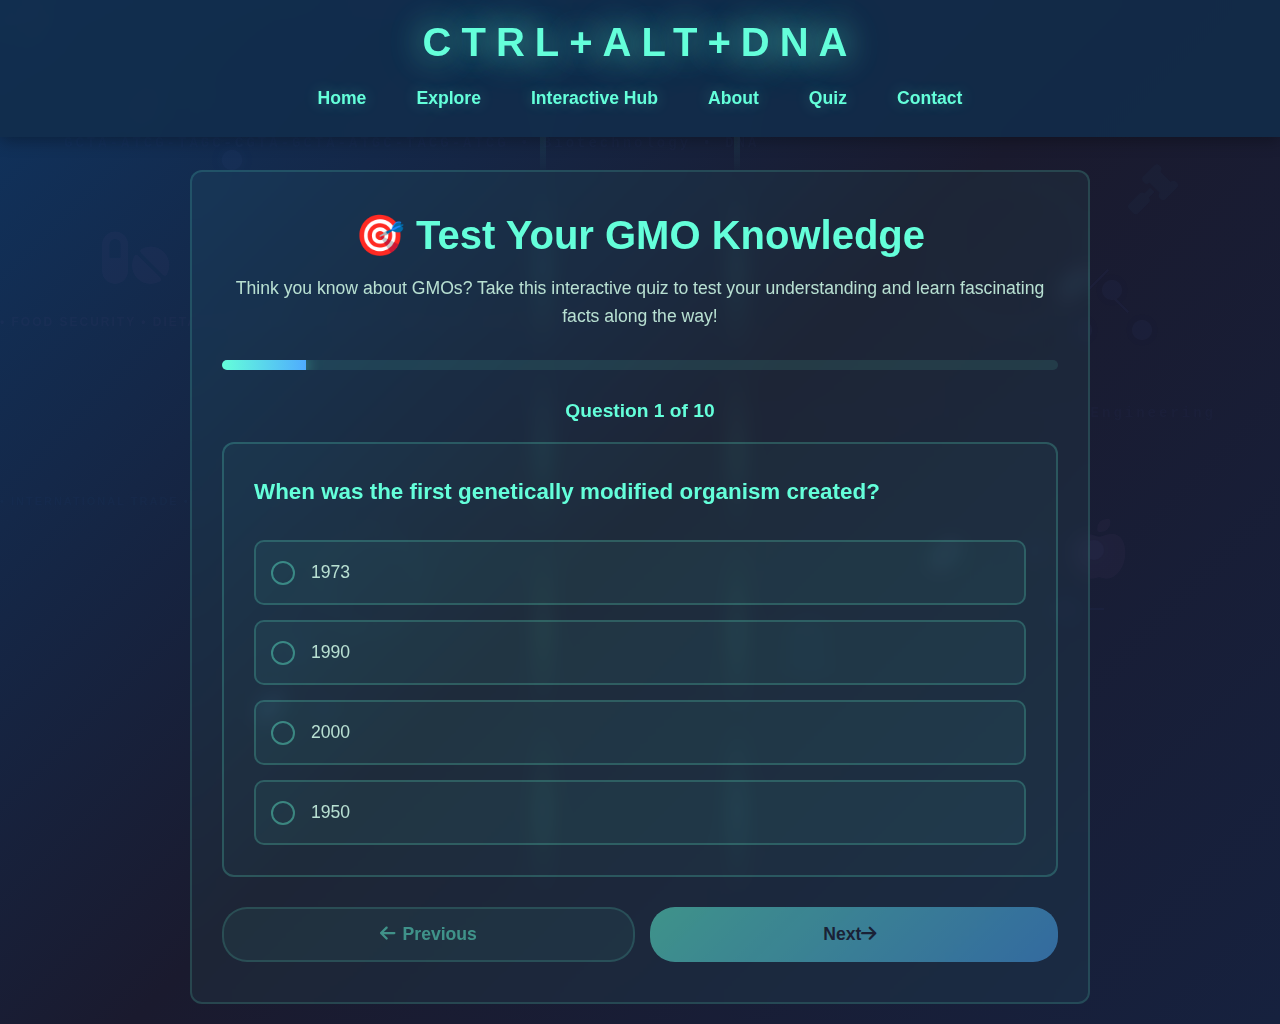
<file: Quiz.html>
<!DOCTYPE html>
<html lang="en">
<head>
    <meta charset="UTF-8">
    <meta name="viewport" content="width=device-width, initial-scale=1.0">
    <title>GMO Knowledge Quiz - CTRL+ALT+DNA</title>
    <link rel="stylesheet" href="https://cdnjs.cloudflare.com/ajax/libs/font-awesome/6.4.0/css/all.min.css">
    <link rel="stylesheet" href="./css/Quiz.css">
</head>
<body>
     <!-- Animated Background - SINGLE INSTANCE -->
    <div class="dna-background">
        <!-- DNA Double Helix -->
        <div class="dna-helix">
            <div class="helix-strand"></div>
        </div>

        <!-- Floating Molecules - SCIENCE -->
        <div class="molecule">
            <div class="molecule-atom" style="top: 0; left: 0;"></div>
            <div class="molecule-atom" style="top: 0; right: 0;"></div>
            <div class="molecule-atom" style="bottom: 0; left: 30px;"></div>
            <div class="molecule-atom" style="bottom: 0; right: 30px;"></div>
            <div class="molecule-bond" style="top: 10px; left: 10px; width: 60px; transform: rotate(0deg);"></div>
            <div class="molecule-bond" style="top: 10px; left: 10px; width: 50px; transform: rotate(45deg);"></div>
            <div class="molecule-bond" style="top: 10px; right: 10px; width: 50px; transform: rotate(-45deg);"></div>
        </div>

        <div class="molecule">
            <div class="molecule-atom" style="top: 0; left: 0;"></div>
            <div class="molecule-atom" style="top: 0; right: 0;"></div>
            <div class="molecule-atom" style="bottom: 0; left: 30px;"></div>
            <div class="molecule-atom" style="bottom: 0; right: 30px;"></div>
            <div class="molecule-bond" style="top: 10px; left: 10px; width: 60px;"></div>
            <div class="molecule-bond" style="bottom: 10px; left: 40px; width: 40px;"></div>
        </div>

        <div class="molecule">
            <div class="molecule-atom" style="top: 10px; left: 30px;"></div>
            <div class="molecule-atom" style="top: 50px; left: 0;"></div>
            <div class="molecule-atom" style="top: 50px; right: 0;"></div>
            <div class="molecule-bond" style="top: 20px; left: 15px; width: 30px; transform: rotate(-45deg);"></div>
            <div class="molecule-bond" style="top: 20px; right: 15px; width: 30px; transform: rotate(45deg);"></div>
        </div>

        <div class="molecule">
            <div class="molecule-atom" style="top: 0; left: 30px;"></div>
            <div class="molecule-atom" style="bottom: 0; left: 0;"></div>
            <div class="molecule-atom" style="bottom: 0; right: 0;"></div>
            <div class="molecule-bond" style="top: 10px; left: 15px; width: 40px; transform: rotate(60deg);"></div>
            <div class="molecule-bond" style="top: 10px; right: 15px; width: 40px; transform: rotate(-60deg);"></div>
        </div>

        <!-- Gene Sequences - SCIENCE -->
        <div class="gene-sequence">ATCG-TAGC-CGTA-ATGC-GCTA-TACG-CGAT-GCTA • CRISPR • Gene Editing</div>
        <div class="gene-sequence">GCTA-ATCG-TAGC-CGTA-GCTA-ATGC-TACG-ATCG • Biotechnology • DNA</div>
        <div class="gene-sequence">TAGC-CGTA-ATGC-GCTA-TACG-CGAT-ATCG-TAGC • Genetic Engineering</div>

        <!-- Cell Structures -->
        <div class="cell"></div>
        <div class="cell"></div>
        <div class="cell"></div>

        <!-- HEALTH Icons -->
        <div class="health-icon"><i class="fas fa-heartbeat"></i></div>
        <div class="health-icon"><i class="fas fa-pills"></i></div>
        <div class="health-icon"><i class="fas fa-apple-alt"></i></div>

        <!-- POLITICS Icons -->
        <div class="politics-icon"><i class="fas fa-balance-scale"></i></div>
        <div class="politics-icon"><i class="fas fa-gavel"></i></div>
        <div class="politics-icon"><i class="fas fa-landmark"></i></div>

        <!-- HEALTH Scrolling Text -->
        <div class="health-text">• NUTRITION • SAFETY TESTING • ALLERGEN SCREENING • HEALTH IMPACT • VITAMIN ENHANCEMENT •</div>
        <div class="health-text">• FOOD SECURITY • DIETARY BENEFITS • CLINICAL TRIALS • NUTRITIONAL VALUE •</div>

        <!-- POLITICS Scrolling Text -->
        <div class="politics-text">• REGULATIONS • FDA APPROVAL • LABELING LAWS • POLICY DEBATES • ETHICAL CONSIDERATIONS •</div>
        <div class="politics-text">• INTERNATIONAL TRADE • CONSUMER RIGHTS • BIOSAFETY PROTOCOLS • LEGISLATION •</div>
    </div>

    <div class="dna-background">
        <div class="floating-dna" style="top: 10%; left: 10%;">🧬</div>
        <div class="floating-dna" style="top: 30%; right: 15%; animation-delay: 2s;">🧬</div>
        <div class="floating-dna" style="bottom: 20%; left: 20%; animation-delay: 4s;">🧬</div>
        <div class="floating-dna" style="top: 60%; right: 25%; animation-delay: 6s;">🧬</div>
    </div>

    <div class="container">
        <header>
            <h1>CTRL+ALT+DNA</h1>
            <nav>
                <a href="index1.html">Home</a>
                <a href="Explore.html">Explore</a>
                <a href="interactive.html">Interactive Hub</a>
                <a href="AboutUs1.html">About</a>
                <a href="Quiz.html">Quiz</a>
                <a href="Contact.html">Contact</a>
            </nav>
        </header>

        <div class="quiz-container">
            <div class="quiz-header">
                <h2>🎯 Test Your GMO Knowledge</h2>
                <p>Think you know about GMOs? Take this interactive quiz to test your understanding and learn fascinating facts along the way!</p>
            </div>

            <div id="quizSection">
                <div class="progress-bar">
                    <div class="progress-fill" id="progressFill"></div>
                </div>
                
                <div class="question-counter" id="questionCounter">Question 1 of 10</div>

                <!-- Questions will be dynamically inserted here -->
                <div id="questionsContainer"></div>

                <div class="quiz-buttons">
                    <button class="quiz-btn secondary" id="prevBtn" onclick="previousQuestion()" disabled>
                        <i class="fas fa-arrow-left icon"></i>Previous
                    </button>
                    <button class="quiz-btn" id="nextBtn" onclick="nextQuestion()" disabled>
                        Next<i class="fas fa-arrow-right icon"></i>
                    </button>
                </div>
            </div>

            <div class="results-container" id="resultsSection">
                <h2 style="color: #64ffda; font-size: 2.5em; margin-bottom: 20px;">🎉 Quiz Complete!</h2>
                
                <div class="score-circle">
                    <div class="score-number" id="scoreNumber">0</div>
                    <div class="score-label">out of 10</div>
                </div>

                <div class="performance-message" id="performanceMessage"></div>

                <div class="performance-details">
                    <div class="stat-row">
                        <span class="stat-label">Correct Answers:</span>
                        <span class="stat-value" id="correctCount">0</span>
                    </div>
                    <div class="stat-row">
                        <span class="stat-label">Incorrect Answers:</span>
                        <span class="stat-value" id="incorrectCount">0</span>
                    </div>
                    <div class="stat-row">
                        <span class="stat-label">Accuracy:</span>
                        <span class="stat-value" id="accuracy">0%</span>
                    </div>
                </div>

                <div class="share-buttons">
                    <button class="share-btn" onclick="shareScore()">
                        <i class="fas fa-share-alt icon"></i>Share Score
                    </button>
                    <button class="share-btn" onclick="restartQuiz()">
                        <i class="fas fa-redo icon"></i>Retake Quiz
                    </button>
                </div>
            </div>
        </div>
    </div>

    <script src="./js/quiz.js"></script>
</body>
</html>
</file>
<file: css/index.css>
* {
    margin: 0;
    padding: 0;
    box-sizing: border-box;
}

body {
    font-family: 'Arial', sans-serif;
    background: linear-gradient(135deg, #0f3460 0%, #1a1a2e 50%, #16213e 100%);
    color: #fff;
    overflow-x: hidden;
}

/* Animated GMO/DNA Background */
.dna-background {
    position: fixed;
    top: 0;
    left: 0;
    width: 100%;
    height: 100%;
    opacity: 0.15;
    pointer-events: none;
    z-index: 0;
    overflow: hidden;
}

/* DNA Double Helix */
.dna-helix {
    position: absolute;
    width: 200px;
    height: 100%;
    left: 50%;
    transform: translateX(-50%);
}

.helix-strand {
    position: absolute;
    width: 100%;
    height: 100%;
}

.helix-strand::before,
.helix-strand::after {
    content: '';
    position: absolute;
    width: 6px;
    height: 100%;
    background: linear-gradient(to bottom, 
        transparent 0%, 
        #64ffda 10%, 
        transparent 20%,
        #64ffda 30%,
        transparent 40%,
        #64ffda 50%,
        transparent 60%,
        #64ffda 70%,
        transparent 80%,
        #64ffda 90%,
        transparent 100%);
    border-radius: 3px;
}

.helix-strand::before {
    left: 0;
    animation: helixRotate1 4s linear infinite;
}

.helix-strand::after {
    right: 0;
    animation: helixRotate2 4s linear infinite;
}

@keyframes helixRotate1 {
    0% { transform: translateY(0) translateX(0); }
    25% { transform: translateY(25%) translateX(50px); }
    50% { transform: translateY(50%) translateX(0); }
    75% { transform: translateY(75%) translateX(-50px); }
    100% { transform: translateY(100%) translateX(0); }
}

@keyframes helixRotate2 {
    0% { transform: translateY(0) translateX(0); }
    25% { transform: translateY(25%) translateX(-50px); }
    50% { transform: translateY(50%) translateX(0); }
    75% { transform: translateY(75%) translateX(50px); }
    100% { transform: translateY(100%) translateX(0); }
}

/* Floating Molecules - Science themed */
.molecule {
    position: absolute;
    width: 80px;
    height: 80px;
    opacity: 0.3;
}

.molecule-atom {
    position: absolute;
    width: 20px;
    height: 20px;
    background: #667eea;
    border-radius: 50%;
    box-shadow: 0 0 20px rgba(102, 126, 234, 0.6);
}

.molecule-bond {
    position: absolute;
    height: 2px;
    background: #667eea;
    transform-origin: left center;
}

.molecule:nth-child(1) {
    top: 10%;
    left: 15%;
    animation: float1 8s ease-in-out infinite;
}

.molecule:nth-child(2) {
    top: 60%;
    left: 80%;
    animation: float2 10s ease-in-out infinite;
}

.molecule:nth-child(3) {
    top: 30%;
    right: 10%;
    animation: float3 12s ease-in-out infinite;
}

.molecule:nth-child(4) {
    bottom: 20%;
    left: 20%;
    animation: float1 9s ease-in-out infinite reverse;
}

/* Health Icons - Heartbeat and Medical */
.health-icon {
    position: absolute;
    font-size: 60px;
    opacity: 0.2;
    color: #f093fb;
}

.health-icon:nth-child(12) {
    top: 25%;
    left: 8%;
    animation: heartbeat 2s ease-in-out infinite;
}

.health-icon:nth-child(13) {
    bottom: 35%;
    right: 12%;
    animation: heartbeat 2.5s ease-in-out infinite;
    animation-delay: 0.5s;
}

.health-icon:nth-child(14) {
    top: 65%;
    left: 40%;
    animation: heartbeat 3s ease-in-out infinite;
    animation-delay: 1s;
}

@keyframes heartbeat {
    0%, 100% {
        transform: scale(1);
        opacity: 0.2;
    }
    10% {
        transform: scale(1.2);
        opacity: 0.3;
    }
    20% {
        transform: scale(1);
        opacity: 0.2;
    }
    30% {
        transform: scale(1.2);
        opacity: 0.3;
    }
    40% {
        transform: scale(1);
        opacity: 0.2;
    }
}

/* Politics Icons - Balance scales and gavel */
.politics-icon {
    position: absolute;
    font-size: 50px;
    opacity: 0.2;
    color: #4facfe;
}

.politics-icon:nth-child(15) {
    top: 18%;
    right: 8%;
    animation: swing 4s ease-in-out infinite;
}

.politics-icon:nth-child(16) {
    bottom: 25%;
    right: 35%;
    animation: swing 5s ease-in-out infinite;
    animation-delay: 1s;
}

.politics-icon:nth-child(17) {
    top: 50%;
    left: 5%;
    animation: swing 4.5s ease-in-out infinite;
    animation-delay: 2s;
}

@keyframes swing {
    0%, 100% {
        transform: rotate(-5deg);
        opacity: 0.15;
    }
    50% {
        transform: rotate(5deg);
        opacity: 0.25;
    }
}

@keyframes float1 {
    0%, 100% { transform: translate(0, 0) rotate(0deg); }
    33% { transform: translate(30px, -20px) rotate(120deg); }
    66% { transform: translate(-20px, 30px) rotate(240deg); }
}

@keyframes float2 {
    0%, 100% { transform: translate(0, 0) rotate(0deg); }
    33% { transform: translate(-40px, 30px) rotate(120deg); }
    66% { transform: translate(20px, -40px) rotate(240deg); }
}

@keyframes float3 {
    0%, 100% { transform: translate(0, 0) rotate(0deg); }
    33% { transform: translate(25px, 35px) rotate(120deg); }
    66% { transform: translate(-35px, -25px) rotate(240deg); }
}

/* Gene Sequences - Science themed */
.gene-sequence {
    position: absolute;
    font-family: 'Courier New', monospace;
    font-size: 14px;
    color: #667eea;
    white-space: nowrap;
    opacity: 0.2;
    font-weight: bold;
    letter-spacing: 3px;
}

.gene-sequence:nth-child(6) {
    top: 15%;
    left: 5%;
    animation: scrollGene1 15s linear infinite;
}

.gene-sequence:nth-child(7) {
    top: 45%;
    right: 5%;
    animation: scrollGene2 18s linear infinite;
}

.gene-sequence:nth-child(8) {
    bottom: 25%;
    left: 10%;
    animation: scrollGene1 20s linear infinite;
}

@keyframes scrollGene1 {
    0% { transform: translateX(-100%); opacity: 0; }
    10% { opacity: 0.2; }
    90% { opacity: 0.2; }
    100% { transform: translateX(100vw); opacity: 0; }
}

@keyframes scrollGene2 {
    0% { transform: translateX(100%); opacity: 0; }
    10% { opacity: 0.2; }
    90% { opacity: 0.2; }
    100% { transform: translateX(-100vw); opacity: 0; }
}

/* Health Data Scrolling Text */
.health-text {
    position: absolute;
    font-family: Arial, sans-serif;
    font-size: 12px;
    color: #f093fb;
    white-space: nowrap;
    opacity: 0.2;
    font-weight: 600;
    letter-spacing: 2px;
}

.health-text:nth-child(18) {
    top: 35%;
    left: 0;
    animation: scrollGene1 22s linear infinite;
}

.health-text:nth-child(19) {
    bottom: 45%;
    right: 0;
    animation: scrollGene2 25s linear infinite;
}

/* Politics Text */
.politics-text {
    position: absolute;
    font-family: Arial, sans-serif;
    font-size: 11px;
    color: #4facfe;
    white-space: nowrap;
    opacity: 0.18;
    font-weight: 600;
    letter-spacing: 2px;
}

.politics-text:nth-child(20) {
    top: 55%;
    left: 0;
    animation: scrollGene1 28s linear infinite;
}

.politics-text:nth-child(21) {
    bottom: 15%;
    right: 0;
    animation: scrollGene2 30s linear infinite;
}

/* Cell Structure */
.cell {
    position: absolute;
    border: 3px solid rgba(100, 255, 218, 0.3);
    border-radius: 50%;
    animation: pulse 4s ease-in-out infinite;
}

.cell:nth-child(9) {
    width: 150px;
    height: 150px;
    top: 20%;
    right: 15%;
    animation-delay: 0s;
}

.cell:nth-child(10) {
    width: 100px;
    height: 100px;
    bottom: 30%;
    left: 25%;
    animation-delay: 1s;
}

.cell:nth-child(11) {
    width: 120px;
    height: 120px;
    top: 70%;
    right: 30%;
    animation-delay: 2s;
}

@keyframes pulse {
    0%, 100% {
        transform: scale(1);
        opacity: 0.2;
    }
    50% {
        transform: scale(1.1);
        opacity: 0.4;
    }
}

/* Navigation Bar - CENTERED DESIGN (MATCHING SCREENSHOT) */
#NavBar {
    /* POSITION: Fixed to stay at top */
    position: fixed;
    top: 0;
    width: 100%;
    
    /* TRANSPARENCY: More visible background like in screenshot */
    background: rgba(18, 45, 75, 0.85);
    
    /* BLUR EFFECT: Moderate blur for frosted glass effect */
    backdrop-filter: blur(12px);
    
    padding: 20px 50px;
    display: flex;
    flex-direction: column;
    align-items: center;
    justify-content: center;
    z-index: 1000;
    
    /* SHADOW: Subtle shadow for depth */
    box-shadow: 0 4px 15px rgba(0, 0, 0, 0.3);
    
    /* BORDER: No border for clean look */
    border-bottom: none;
    
    /* GAP: Space between logo and navigation links */
    gap: 15px;
}

#NavBar h1 {
    font-size: 2.5em;
    letter-spacing: 10px;
    color: #64ffda;
    font-weight: 900;
    text-shadow: 0 0 30px rgba(100, 255, 218, 0.6),
                 0 0 50px rgba(100, 255, 218, 0.4),
                 0 0 70px rgba(100, 255, 218, 0.2);
    animation: glow 2s ease-in-out infinite alternate;
    margin: 0;
    text-align: center;
}

@keyframes glow {
    from { 
        text-shadow: 0 0 20px rgba(100, 255, 218, 0.5),
                     0 0 40px rgba(100, 255, 218, 0.3),
                     0 0 60px rgba(100, 255, 218, 0.2);
    }
    to { 
        text-shadow: 0 0 30px rgba(100, 255, 218, 0.8), 
                     0 0 60px rgba(100, 255, 218, 0.5), 
                     0 0 90px rgba(100, 255, 218, 0.3);
    }
}

.nav-links {
    display: flex;
    gap: 50px;
    align-items: center;
    justify-content: center;
}

#NavBar a {
    color: #64ffda;
    text-decoration: none;
    font-size: 1.1em;
    font-weight: 600;
    transition: all 0.3s;
    position: relative;
    padding: 8px 0;
    white-space: nowrap;
    text-shadow: 0 0 15px rgba(100, 255, 218, 0.3);
}

#NavBar a::after {
    content: '';
    position: absolute;
    bottom: -2px;
    left: 50%;
    transform: translateX(-50%);
    width: 0;
    height: 2px;
    background: linear-gradient(90deg, transparent, #64ffda, transparent);
    transition: width 0.3s;
    box-shadow: 0 0 10px rgba(100, 255, 218, 0.8);
}

#NavBar a:hover::after {
    width: 100%;
}

#NavBar a:hover {
    color: #ffffff;
    text-shadow: 0 0 20px rgba(100, 255, 218, 1),
                 0 0 40px rgba(100, 255, 218, 0.6),
                 0 0 60px rgba(100, 255, 218, 0.4);
    transform: translateY(-2px);
}

/* Hero Section */
.hero {
    position: relative;
    min-height: 100vh;
    display: flex;
    align-items: center;
    justify-content: center;
    text-align: center;
    padding: 200px 20px 60px;
    z-index: 1;
}

.hero-content {
    max-width: 900px;
    animation: fadeInUp 1s ease-out;
}

@keyframes fadeInUp {
    from {
        opacity: 0;
        transform: translateY(30px);
    }
    to {
        opacity: 1;
        transform: translateY(0);
    }
}

.hero h1 {
    font-size: 4.5em;
    margin-bottom: 20px;
    color: #64ffda;
    text-shadow: 0 0 30px rgba(100, 255, 218, 0.4);
    letter-spacing: 3px;
    line-height: 1.2;
}

.hero-subtitle {
    font-size: 1.8em;
    color: #b8e0d2;
    margin-bottom: 30px;
    font-weight: 300;
}

.hero-description {
    font-size: 1.2em;
    color: #b8e0d2;
    line-height: 1.8;
    margin-bottom: 40px;
    padding: 0 40px;
}

.cta-button {
    display: inline-block;
    padding: 18px 45px;
    background: linear-gradient(135deg, #64ffda 0%, #4facfe 100%);
    color: #1a1a2e;
    text-decoration: none;
    font-size: 1.2em;
    font-weight: bold;
    border-radius: 50px;
    transition: all 0.3s;
    box-shadow: 0 10px 30px rgba(100, 255, 218, 0.3);
    position: relative;
    overflow: hidden;
}

.cta-button::before {
    content: '';
    position: absolute;
    top: 0;
    left: -100%;
    width: 100%;
    height: 100%;
    background: linear-gradient(135deg, #4facfe 0%, #64ffda 100%);
    transition: left 0.3s;
    z-index: -1;
}

.cta-button:hover::before {
    left: 0;
}

.cta-button:hover {
    transform: translateY(-3px);
    box-shadow: 0 15px 40px rgba(100, 255, 218, 0.5);
}

/* Features Section */
.features {
    padding: 80px 20px;
    position: relative;
    z-index: 1;
}

.features-container {
    max-width: 1200px;
    margin: 0 auto;
}

.section-title {
    text-align: center;
    font-size: 3em;
    color: #64ffda;
    margin-bottom: 60px;
    text-shadow: 0 0 20px rgba(100, 255, 218, 0.3);
}

.features-grid {
    display: grid;
    grid-template-columns: repeat(auto-fit, minmax(300px, 1fr));
    gap: 40px;
}

.feature-card {
    background: linear-gradient(135deg, rgba(100, 255, 218, 0.1) 0%, rgba(100, 255, 218, 0.05) 100%);
    border-radius: 20px;
    padding: 40px 30px;
    text-align: center;
    transition: all 0.4s;
    border: 2px solid rgba(100, 255, 218, 0.2);
    position: relative;
    overflow: hidden;
}

.feature-card::before {
    content: '';
    position: absolute;
    top: 0;
    left: -100%;
    width: 100%;
    height: 100%;
    background: linear-gradient(90deg, transparent, rgba(100, 255, 218, 0.1), transparent);
    transition: left 0.5s;
}

.feature-card:hover::before {
    left: 100%;
}

.feature-card:hover {
    transform: translateY(-10px);
    border-color: #64ffda;
    box-shadow: 0 20px 40px rgba(100, 255, 218, 0.3);
}

.feature-icon {
    font-size: 4em;
    margin-bottom: 20px;
    background: linear-gradient(135deg, #667eea 0%, #764ba2 100%);
    -webkit-background-clip: text;
    -webkit-text-fill-color: transparent;
    background-clip: text;
    animation: float 3s ease-in-out infinite;
}

.feature-card:nth-child(2) .feature-icon {
    background: linear-gradient(135deg, #f093fb 0%, #f5576c 100%);
    -webkit-background-clip: text;
    -webkit-text-fill-color: transparent;
    animation-delay: 0.5s;
}

.feature-card:nth-child(3) .feature-icon {
    background: linear-gradient(135deg, #4facfe 0%, #00f2fe 100%);
    -webkit-background-clip: text;
    -webkit-text-fill-color: transparent;
    animation-delay: 1s;
}

@keyframes float {
    0%, 100% { transform: translateY(0); }
    50% { transform: translateY(-10px); }
}

.feature-title {
    font-size: 1.8em;
    color: #64ffda;
    margin-bottom: 15px;
    font-weight: bold;
}

.feature-description {
    font-size: 1.1em;
    color: #b8e0d2;
    line-height: 1.6;
}

/* Stats Section */
.stats {
    padding: 80px 20px;
    background: rgba(100, 255, 218, 0.05);
    position: relative;
    z-index: 1;
}

.stats-grid {
    max-width: 1000px;
    margin: 0 auto;
    display: grid;
    grid-template-columns: repeat(auto-fit, minmax(200px, 1fr));
    gap: 40px;
}

.stat-item {
    text-align: center;
    padding: 30px;
}

.stat-number {
    font-size: 3.5em;
    color: #64ffda;
    font-weight: bold;
    text-shadow: 0 0 20px rgba(100, 255, 218, 0.4);
    margin-bottom: 10px;
}

.stat-label {
    font-size: 1.2em;
    color: #b8e0d2;
    font-weight: 300;
}

/* Footer */
.footer {
    background: rgba(15, 52, 96, 0.95);
    padding: 40px 20px 20px;
    position: relative;
    z-index: 1;
    border-top: 2px solid rgba(100, 255, 218, 0.2);
}

.footer-content {
    max-width: 1200px;
    margin: 0 auto;
    text-align: center;
}

.socials {
    list-style: none;
    display: flex;
    justify-content: center;
    gap: 20px;
    margin-bottom: 30px;
}

.socials a {
    display: flex;
    align-items: center;
    justify-content: center;
    width: 50px;
    height: 50px;
    background: linear-gradient(135deg, rgba(100, 255, 218, 0.2), rgba(100, 255, 218, 0.3));
    color: #64ffda;
    border-radius: 50%;
    font-size: 1.5em;
    transition: all 0.3s;
    border: 2px solid rgba(100, 255, 218, 0.3);
}

.socials a:hover {
    background: linear-gradient(135deg, #64ffda, #4facfe);
    color: #1a1a2e;
    transform: scale(1.15) rotate(360deg);
    border-color: #64ffda;
    box-shadow: 0 5px 20px rgba(100, 255, 218, 0.5);
}

.footer-bottom {
    padding-top: 20px;
    border-top: 1px solid rgba(100, 255, 218, 0.2);
    text-align: center;
}

.footer-bottom p {
    color: #b8e0d2;
    font-size: 1em;
    text-align: center;
}

/* Responsive */
@media (max-width: 768px) {
    #NavBar {
        padding: 15px 20px;
        gap: 12px;
    }

    #NavBar h1 {
        font-size: 1.8em;
        letter-spacing: 6px;
    }

    .nav-links {
        gap: 25px;
        flex-wrap: wrap;
        justify-content: center;
    }

    #NavBar a {
        font-size: 0.95em;
    }

    .hero {
        padding: 180px 20px 60px;
    }

    .hero h1 {
        font-size: 2.5em;
    }

    .hero-subtitle {
        font-size: 1.3em;
    }

    .hero-description {
        font-size: 1em;
        padding: 0 20px;
    }

    .section-title {
        font-size: 2em;
    }

    .features-grid {
        grid-template-columns: 1fr;
    }

    .stat-number {
        font-size: 2.5em;
    }
}
</file>
<file: css/interactive.css>
* {
    margin: 0;
    padding: 0;
    box-sizing: border-box;
}

body {
    font-family: 'Arial', sans-serif;
    background: linear-gradient(135deg, #0f3460 0%, #1a1a2e 50%, #16213e 100%);
    min-height: 100vh;
    padding: 20px 15px;
    color: #b8e0d2;
    position: relative;
    overflow-x: hidden;
}

/* Animated GMO/DNA Background - Same as all pages */
.dna-background {
    position: fixed;
    top: 0;
    left: 0;
    width: 100%;
    height: 100%;
    opacity: 0.15;
    pointer-events: none;
    z-index: 0;
    overflow: hidden;
}

/* DNA Double Helix */
.dna-helix {
    position: absolute;
    width: 200px;
    height: 100%;
    left: 50%;
    transform: translateX(-50%);
}

.helix-strand {
    position: absolute;
    width: 100%;
    height: 100%;
}

.helix-strand::before,
.helix-strand::after {
    content: '';
    position: absolute;
    width: 6px;
    height: 100%;
    background: linear-gradient(to bottom, 
        transparent 0%, #64ffda 10%, transparent 20%,
        #64ffda 30%, transparent 40%, #64ffda 50%,
        transparent 60%, #64ffda 70%, transparent 80%,
        #64ffda 90%, transparent 100%);
    border-radius: 3px;
}

.helix-strand::before {
    left: 0;
    animation: helixRotate1 4s linear infinite;
}

.helix-strand::after {
    right: 0;
    animation: helixRotate2 4s linear infinite;
}

@keyframes helixRotate1 {
    0% { transform: translateY(0) translateX(0); }
    25% { transform: translateY(25%) translateX(50px); }
    50% { transform: translateY(50%) translateX(0); }
    75% { transform: translateY(75%) translateX(-50px); }
    100% { transform: translateY(100%) translateX(0); }
}

@keyframes helixRotate2 {
    0% { transform: translateY(0) translateX(0); }
    25% { transform: translateY(25%) translateX(-50px); }
    50% { transform: translateY(50%) translateX(0); }
    75% { transform: translateY(75%) translateX(50px); }
    100% { transform: translateY(100%) translateX(0); }
}

/* Floating Molecules - Science themed */
.molecule {
    position: absolute;
    width: 80px;
    height: 80px;
    opacity: 0.3;
}

.molecule-atom {
    position: absolute;
    width: 20px;
    height: 20px;
    background: #667eea;
    border-radius: 50%;
    box-shadow: 0 0 20px rgba(102, 126, 234, 0.6);
}

.molecule-bond {
    position: absolute;
    height: 2px;
    background: #667eea;
    transform-origin: left center;
}

.molecule:nth-child(2) {
    top: 10%;
    left: 15%;
    animation: float1 8s ease-in-out infinite;
}

.molecule:nth-child(3) {
    top: 60%;
    left: 80%;
    animation: float2 10s ease-in-out infinite;
}

.molecule:nth-child(4) {
    top: 30%;
    right: 10%;
    animation: float3 12s ease-in-out infinite;
}

.molecule:nth-child(5) {
    bottom: 20%;
    left: 20%;
    animation: float1 9s ease-in-out infinite reverse;
}

@keyframes float1 {
    0%, 100% { transform: translate(0, 0) rotate(0deg); }
    33% { transform: translate(30px, -20px) rotate(120deg); }
    66% { transform: translate(-20px, 30px) rotate(240deg); }
}

@keyframes float2 {
    0%, 100% { transform: translate(0, 0) rotate(0deg); }
    33% { transform: translate(-40px, 30px) rotate(120deg); }
    66% { transform: translate(20px, -40px) rotate(240deg); }
}

@keyframes float3 {
    0%, 100% { transform: translate(0, 0) rotate(0deg); }
    33% { transform: translate(25px, 35px) rotate(120deg); }
    66% { transform: translate(-35px, -25px) rotate(240deg); }
}

/* Gene Sequences - Science themed */
.gene-sequence {
    position: absolute;
    font-family: 'Courier New', monospace;
    font-size: 14px;
    color: #667eea;
    white-space: nowrap;
    opacity: 0.2;
    font-weight: bold;
    letter-spacing: 3px;
}

.gene-sequence:nth-child(7) {
    top: 15%;
    left: 5%;
    animation: scrollGene1 15s linear infinite;
}

.gene-sequence:nth-child(8) {
    top: 45%;
    right: 5%;
    animation: scrollGene2 18s linear infinite;
}

.gene-sequence:nth-child(9) {
    bottom: 25%;
    left: 10%;
    animation: scrollGene1 20s linear infinite;
}

@keyframes scrollGene1 {
    0% { transform: translateX(-100%); opacity: 0; }
    10% { opacity: 0.2; }
    90% { opacity: 0.2; }
    100% { transform: translateX(100vw); opacity: 0; }
}

@keyframes scrollGene2 {
    0% { transform: translateX(100%); opacity: 0; }
    10% { opacity: 0.2; }
    90% { opacity: 0.2; }
    100% { transform: translateX(-100vw); opacity: 0; }
}

/* Cell Structure */
.cell {
    position: absolute;
    border: 3px solid rgba(100, 255, 218, 0.3);
    border-radius: 50%;
    animation: pulse 4s ease-in-out infinite;
}

.cell:nth-child(10) {
    width: 150px;
    height: 150px;
    top: 20%;
    right: 15%;
}

.cell:nth-child(11) {
    width: 100px;
    height: 100px;
    bottom: 30%;
    left: 25%;
    animation-delay: 1s;
}

.cell:nth-child(12) {
    width: 120px;
    height: 120px;
    top: 70%;
    right: 30%;
    animation-delay: 2s;
}

@keyframes pulse {
    0%, 100% {
        transform: scale(1);
        opacity: 0.2;
    }
    50% {
        transform: scale(1.1);
        opacity: 0.4;
    }
}

/* Health Icons */
.health-icon {
    position: absolute;
    font-size: 60px;
    opacity: 0.2;
    color: #f093fb;
}

.health-icon:nth-child(13) {
    top: 25%;
    left: 8%;
    animation: heartbeat 2s ease-in-out infinite;
}

.health-icon:nth-child(14) {
    bottom: 35%;
    right: 12%;
    animation: heartbeat 2.5s ease-in-out infinite;
    animation-delay: 0.5s;
}

.health-icon:nth-child(15) {
    top: 65%;
    left: 40%;
    animation: heartbeat 3s ease-in-out infinite;
    animation-delay: 1s;
}

@keyframes heartbeat {
    0%, 100% { transform: scale(1); opacity: 0.2; }
    10% { transform: scale(1.2); opacity: 0.3; }
    20% { transform: scale(1); opacity: 0.2; }
    30% { transform: scale(1.2); opacity: 0.3; }
    40% { transform: scale(1); opacity: 0.2; }
}

/* Politics Icons */
.politics-icon {
    position: absolute;
    font-size: 50px;
    opacity: 0.2;
    color: #4facfe;
}

.politics-icon:nth-child(16) {
    top: 18%;
    right: 8%;
    animation: swing 4s ease-in-out infinite;
}

.politics-icon:nth-child(17) {
    bottom: 25%;
    right: 35%;
    animation: swing 5s ease-in-out infinite;
    animation-delay: 1s;
}

.politics-icon:nth-child(18) {
    top: 50%;
    left: 5%;
    animation: swing 4.5s ease-in-out infinite;
    animation-delay: 2s;
}

@keyframes swing {
    0%, 100% { transform: rotate(-5deg); opacity: 0.15; }
    50% { transform: rotate(5deg); opacity: 0.25; }
}

/* Health Data Scrolling Text */
.health-text {
    position: absolute;
    font-family: Arial, sans-serif;
    font-size: 12px;
    color: #f093fb;
    white-space: nowrap;
    opacity: 0.2;
    font-weight: 600;
    letter-spacing: 2px;
}

.health-text:nth-child(19) {
    top: 35%;
    left: 0;
    animation: scrollGene1 22s linear infinite;
}

.health-text:nth-child(20) {
    bottom: 45%;
    right: 0;
    animation: scrollGene2 25s linear infinite;
}

/* Politics Text */
.politics-text {
    position: absolute;
    font-family: Arial, sans-serif;
    font-size: 11px;
    color: #4facfe;
    white-space: nowrap;
    opacity: 0.18;
    font-weight: 600;
    letter-spacing: 2px;
}

.politics-text:nth-child(21) {
    top: 55%;
    left: 0;
    animation: scrollGene1 28s linear infinite;
}

.politics-text:nth-child(22) {
    bottom: 15%;
    right: 0;
    animation: scrollGene2 30s linear infinite;
}

.floating-dna {
    position: absolute;
    font-size: 24px;
    color: #64ffda;
    animation: float 20s infinite ease-in-out;
}

@keyframes float {
    0%, 100% { transform: translate(0, 0) rotate(0deg); opacity: 0.3; }
    25% { transform: translate(100px, -50px) rotate(90deg); opacity: 0.6; }
    50% { transform: translate(200px, 50px) rotate(180deg); opacity: 0.3; }
    75% { transform: translate(100px, 100px) rotate(270deg); opacity: 0.6; }
}

.container {
    max-width: 1400px;
    margin: 0 auto;
    position: relative;
    z-index: 1;
    padding-top: 150px;
}

/* Navigation Header - CENTERED DESIGN (MATCHING ALL PAGES) */
header {
    /* POSITION: Fixed to stay at top */
    position: fixed;
    top: 0;
    left: 0;
    width: 100%;
    
    /* TRANSPARENCY: More visible background like in screenshot */
    background: rgba(18, 45, 75, 0.85);
    
    /* BLUR EFFECT: Moderate blur for frosted glass effect */
    backdrop-filter: blur(12px);
    
    padding: 20px 50px;
    display: flex;
    flex-direction: column;
    align-items: center;
    justify-content: center;
    z-index: 1000;
    
    /* SHADOW: Subtle shadow for depth */
    box-shadow: 0 4px 15px rgba(0, 0, 0, 0.3);
    
    /* BORDER: No border for clean look */
    border-bottom: none;
    
    /* GAP: Space between logo and navigation links */
    gap: 15px;
    
    text-align: center;
    margin-bottom: 0;
}

h1 {
    font-size: 2.5em;
    letter-spacing: 10px;
    color: #64ffda;
    font-weight: 900;
    text-shadow: 0 0 30px rgba(100, 255, 218, 0.6),
                 0 0 50px rgba(100, 255, 218, 0.4),
                 0 0 70px rgba(100, 255, 218, 0.2);
    animation: glow 2s ease-in-out infinite alternate;
    margin: 0;
    text-align: center;
}

@keyframes glow {
    from { 
        text-shadow: 0 0 20px rgba(100, 255, 218, 0.5),
                     0 0 40px rgba(100, 255, 218, 0.3),
                     0 0 60px rgba(100, 255, 218, 0.2);
    }
    to { 
        text-shadow: 0 0 30px rgba(100, 255, 218, 0.8), 
                     0 0 60px rgba(100, 255, 218, 0.5), 
                     0 0 90px rgba(100, 255, 218, 0.3);
    }
}

nav {
    display: flex;
    gap: 50px;
    align-items: center;
    justify-content: center;
    margin-top: 0;
}

nav a {
    color: #64ffda;
    text-decoration: none;
    font-size: 1.1em;
    font-weight: 600;
    transition: all 0.3s;
    position: relative;
    padding: 8px 0;
    white-space: nowrap;
    text-shadow: 0 0 15px rgba(100, 255, 218, 0.3);
    margin: 0;
}

nav a::after {
    content: '';
    position: absolute;
    bottom: -2px;
    left: 50%;
    transform: translateX(-50%);
    width: 0;
    height: 2px;
    background: linear-gradient(90deg, transparent, #64ffda, transparent);
    transition: width 0.3s;
    box-shadow: 0 0 10px rgba(100, 255, 218, 0.8);
}

nav a:hover::after {
    width: 100%;
}

nav a:hover {
    color: #ffffff;
    text-shadow: 0 0 20px rgba(100, 255, 218, 1),
                 0 0 40px rgba(100, 255, 218, 0.6),
                 0 0 60px rgba(100, 255, 218, 0.4);
    transform: translateY(-2px);
}

/* Tab Navigation */
.tab-container {
    background: rgba(100, 255, 218, 0.05);
    padding: 25px;
    border-radius: 12px;
    border: 2px solid rgba(100, 255, 218, 0.15);
    backdrop-filter: blur(10px);
}

.tab-navigation {
    display: grid;
    grid-template-columns: repeat(auto-fit, minmax(200px, 1fr));
    gap: 15px;
    margin-bottom: 30px;
}

.tab-button {
    background: rgba(100, 255, 218, 0.08);
    border: 2px solid rgba(100, 255, 218, 0.2);
    padding: 20px 15px;
    border-radius: 10px;
    cursor: pointer;
    transition: all 0.3s;
    text-align: center;
}

.tab-button:hover {
    transform: translateY(-3px);
    border-color: #64ffda;
    box-shadow: 0 5px 20px rgba(100, 255, 218, 0.3);
}

.tab-button.active {
    background: linear-gradient(135deg, rgba(100, 255, 218, 0.2), rgba(79, 172, 254, 0.2));
    border-color: #64ffda;
    box-shadow: 0 0 25px rgba(100, 255, 218, 0.4);
}

.tab-icon {
    font-size: 2em;
    margin-bottom: 10px;
    display: block;
}

.tab-title {
    color: #64ffda;
    font-size: 1.1em;
    font-weight: bold;
}

/* Content Sections */
.tab-content {
    display: none;
    animation: fadeIn 0.5s;
}

.tab-content.active {
    display: block;
}

@keyframes fadeIn {
    from { opacity: 0; transform: translateY(10px); }
    to { opacity: 1; transform: translateY(0); }
}

.content-section {
    background: rgba(100, 255, 218, 0.03);
    padding: 25px;
    border-radius: 12px;
    border: 2px solid rgba(100, 255, 218, 0.15);
}

.content-section h2 {
    color: #64ffda;
    font-size: 2em;
    margin-bottom: 20px;
    text-align: center;
}

.content-section p {
    margin-bottom: 15px;
    line-height: 1.8;
}

/* Timeline Table */
.timeline-table {
    width: 100%;
    border-collapse: collapse;
    margin-top: 20px;
}

.timeline-table th {
    background: rgba(100, 255, 218, 0.15);
    color: #64ffda;
    padding: 15px;
    text-align: left;
    font-size: 1.1em;
    border: 2px solid rgba(100, 255, 218, 0.2);
}

.timeline-table td {
    padding: 15px;
    border: 2px solid rgba(100, 255, 218, 0.1);
    line-height: 1.6;
}

.timeline-table tr:hover {
    background: rgba(100, 255, 218, 0.08);
}

.timeline-year {
    color: #64ffda;
    font-weight: bold;
    font-size: 1.2em;
}

.timeline-milestone {
    color: #4facfe;
    font-weight: bold;
}

/* Comparison Slider */
.comparison-container {
    position: relative;
    width: 100%;
    max-width: 700px;
    margin: 20px auto;
    height: 300px;
    overflow: hidden;
    border-radius: 12px;
    border: 2px solid rgba(100, 255, 218, 0.3);
}

.comparison-image {
    position: absolute;
    width: 100%;
    height: 100%;
    background-size: cover;
    background-position: center;
}

.before-image {
    background: linear-gradient(135deg, #667eea 0%, #764ba2 100%);
    display: flex;
    align-items: center;
    justify-content: center;
    font-size: 1.5em;
    color: white;
}

.after-image {
    background: linear-gradient(135deg, #64ffda 0%, #4facfe 100%);
    display: flex;
    align-items: center;
    justify-content: center;
    font-size: 1.5em;
    color: white;
    clip-path: inset(0 50% 0 0);
}

.slider-handle {
    position: absolute;
    left: 50%;
    top: 0;
    bottom: 0;
    width: 4px;
    background: #64ffda;
    cursor: ew-resize;
    transform: translateX(-50%);
    box-shadow: 0 0 20px rgba(100, 255, 218, 0.8);
    z-index: 10;
}

.slider-handle::before {
    content: '⟷';
    position: absolute;
    top: 50%;
    left: 50%;
    transform: translate(-50%, -50%);
    background: #64ffda;
    width: 40px;
    height: 40px;
    border-radius: 50%;
    display: flex;
    align-items: center;
    justify-content: center;
    font-size: 1.5em;
    color: #1a1a2e;
}

/* Case Studies */
.case-study-grid {
    display: grid;
    grid-template-columns: repeat(auto-fit, minmax(300px, 1fr));
    gap: 20px;
    margin-top: 20px;
}

.case-study-card {
    background: linear-gradient(135deg, rgba(102, 126, 234, 0.1), rgba(118, 75, 162, 0.1));
    padding: 20px;
    border-radius: 12px;
    border: 2px solid rgba(100, 255, 218, 0.2);
    transition: all 0.3s;
}

.case-study-card:hover {
    transform: scale(1.03);
    box-shadow: 0 10px 30px rgba(100, 255, 218, 0.4);
}

.case-icon {
    font-size: 2.5em;
    margin-bottom: 12px;
}

.case-title {
    color: #64ffda;
    font-size: 1.5em;
    margin-bottom: 12px;
    font-weight: bold;
}

/* Myth Cards */
.myth-cards {
    display: grid;
    grid-template-columns: repeat(auto-fit, minmax(280px, 1fr));
    gap: 20px;
    margin-top: 20px;
}

.myth-card {
    background: rgba(100, 255, 218, 0.05);
    padding: 20px;
    border-radius: 12px;
    border: 2px solid rgba(100, 255, 218, 0.2);
    cursor: pointer;
    transition: all 0.3s;
}

.myth-card:hover {
    transform: translateY(-5px);
    border-color: #64ffda;
    box-shadow: 0 8px 25px rgba(100, 255, 218, 0.3);
}

.myth-icon {
    font-size: 2.5em;
    margin-bottom: 10px;
}

.myth-title {
    color: #64ffda;
    font-size: 1.2em;
    margin-bottom: 10px;
    font-weight: bold;
}

.myth-content {
    display: none;
    margin-top: 10px;
    padding-top: 10px;
    border-top: 2px solid rgba(100, 255, 218, 0.2);
}

.myth-card.active .myth-content {
    display: block;
}

/* Contact Form */
.contact-form {
    max-width: 550px;
    margin: 20px auto;
}

.form-group {
    margin-bottom: 18px;
}

.form-group label {
    display: block;
    color: #64ffda;
    margin-bottom: 8px;
    font-weight: bold;
}

.form-group input,
.form-group textarea {
    width: 100%;
    padding: 12px;
    background: rgba(100, 255, 218, 0.05);
    border: 2px solid rgba(100, 255, 218, 0.2);
    border-radius: 8px;
    color: #b8e0d2;
    transition: all 0.3s;
}

.form-group input:focus,
.form-group textarea:focus {
    outline: none;
    border-color: #64ffda;
    box-shadow: 0 0 20px rgba(100, 255, 218, 0.3);
}

.submit-btn {
    background: linear-gradient(135deg, #64ffda 0%, #4facfe 100%);
    color: #1a1a2e;
    padding: 12px 35px;
    border: none;
    border-radius: 25px;
    font-size: 1em;
    font-weight: bold;
    cursor: pointer;
    transition: all 0.3s;
    width: 100%;
}

.submit-btn:hover {
    transform: translateY(-2px);
    box-shadow: 0 8px 25px rgba(100, 255, 218, 0.5);
}

@media (max-width: 768px) {
    h1 {
        font-size: 1.8em;
        letter-spacing: 6px;
    }

    header {
        padding: 15px 20px;
        gap: 12px;
    }

    nav {
        gap: 25px;
        flex-wrap: wrap;
        justify-content: center;
    }

    nav a {
        font-size: 0.95em;
    }

    .container {
        padding-top: 160px;
    }

    .tab-navigation {
        grid-template-columns: repeat(auto-fit, minmax(150px, 1fr));
    }
}
</file>
<file: css/Quiz.css>
* {
    margin: 0;
    padding: 0;
    box-sizing: border-box;
}

body {
    font-family: 'Arial', sans-serif;
    background: linear-gradient(135deg, #0f3460 0%, #1a1a2e 50%, #16213e 100%);
    min-height: 100vh;
    padding: 20px 15px;
    color: #b8e0d2;
    position: relative;
    overflow-x: hidden;
}

/* Animated GMO/DNA Background - Same as all pages */
.dna-background {
    position: fixed;
    top: 0;
    left: 0;
    width: 100%;
    height: 100%;
    opacity: 0.15;
    pointer-events: none;
    z-index: 0;
    overflow: hidden;
}

/* DNA Double Helix */
.dna-helix {
    position: absolute;
    width: 200px;
    height: 100%;
    left: 50%;
    transform: translateX(-50%);
}

.helix-strand {
    position: absolute;
    width: 100%;
    height: 100%;
}

.helix-strand::before,
.helix-strand::after {
    content: '';
    position: absolute;
    width: 6px;
    height: 100%;
    background: linear-gradient(to bottom, 
        transparent 0%, #64ffda 10%, transparent 20%,
        #64ffda 30%, transparent 40%, #64ffda 50%,
        transparent 60%, #64ffda 70%, transparent 80%,
        #64ffda 90%, transparent 100%);
    border-radius: 3px;
}

.helix-strand::before {
    left: 0;
    animation: helixRotate1 4s linear infinite;
}

.helix-strand::after {
    right: 0;
    animation: helixRotate2 4s linear infinite;
}

@keyframes helixRotate1 {
    0% { transform: translateY(0) translateX(0); }
    25% { transform: translateY(25%) translateX(50px); }
    50% { transform: translateY(50%) translateX(0); }
    75% { transform: translateY(75%) translateX(-50px); }
    100% { transform: translateY(100%) translateX(0); }
}

@keyframes helixRotate2 {
    0% { transform: translateY(0) translateX(0); }
    25% { transform: translateY(25%) translateX(-50px); }
    50% { transform: translateY(50%) translateX(0); }
    75% { transform: translateY(75%) translateX(50px); }
    100% { transform: translateY(100%) translateX(0); }
}

/* Floating Molecules - Science themed */
.molecule {
    position: absolute;
    width: 80px;
    height: 80px;
    opacity: 0.3;
}

.molecule-atom {
    position: absolute;
    width: 20px;
    height: 20px;
    background: #667eea;
    border-radius: 50%;
    box-shadow: 0 0 20px rgba(102, 126, 234, 0.6);
}

.molecule-bond {
    position: absolute;
    height: 2px;
    background: #667eea;
    transform-origin: left center;
}

.molecule:nth-child(2) {
    top: 10%;
    left: 15%;
    animation: float1 8s ease-in-out infinite;
}

.molecule:nth-child(3) {
    top: 60%;
    left: 80%;
    animation: float2 10s ease-in-out infinite;
}

.molecule:nth-child(4) {
    top: 30%;
    right: 10%;
    animation: float3 12s ease-in-out infinite;
}

.molecule:nth-child(5) {
    bottom: 20%;
    left: 20%;
    animation: float1 9s ease-in-out infinite reverse;
}

@keyframes float1 {
    0%, 100% { transform: translate(0, 0) rotate(0deg); }
    33% { transform: translate(30px, -20px) rotate(120deg); }
    66% { transform: translate(-20px, 30px) rotate(240deg); }
}

@keyframes float2 {
    0%, 100% { transform: translate(0, 0) rotate(0deg); }
    33% { transform: translate(-40px, 30px) rotate(120deg); }
    66% { transform: translate(20px, -40px) rotate(240deg); }
}

@keyframes float3 {
    0%, 100% { transform: translate(0, 0) rotate(0deg); }
    33% { transform: translate(25px, 35px) rotate(120deg); }
    66% { transform: translate(-35px, -25px) rotate(240deg); }
}

/* Gene Sequences - Science themed */
.gene-sequence {
    position: absolute;
    font-family: 'Courier New', monospace;
    font-size: 14px;
    color: #667eea;
    white-space: nowrap;
    opacity: 0.2;
    font-weight: bold;
    letter-spacing: 3px;
}

.gene-sequence:nth-child(7) {
    top: 15%;
    left: 5%;
    animation: scrollGene1 15s linear infinite;
}

.gene-sequence:nth-child(8) {
    top: 45%;
    right: 5%;
    animation: scrollGene2 18s linear infinite;
}

.gene-sequence:nth-child(9) {
    bottom: 25%;
    left: 10%;
    animation: scrollGene1 20s linear infinite;
}

@keyframes scrollGene1 {
    0% { transform: translateX(-100%); opacity: 0; }
    10% { opacity: 0.2; }
    90% { opacity: 0.2; }
    100% { transform: translateX(100vw); opacity: 0; }
}

@keyframes scrollGene2 {
    0% { transform: translateX(100%); opacity: 0; }
    10% { opacity: 0.2; }
    90% { opacity: 0.2; }
    100% { transform: translateX(-100vw); opacity: 0; }
}

/* Cell Structure */
.cell {
    position: absolute;
    border: 3px solid rgba(100, 255, 218, 0.3);
    border-radius: 50%;
    animation: pulse 4s ease-in-out infinite;
}

.cell:nth-child(10) {
    width: 150px;
    height: 150px;
    top: 20%;
    right: 15%;
}

.cell:nth-child(11) {
    width: 100px;
    height: 100px;
    bottom: 30%;
    left: 25%;
    animation-delay: 1s;
}

.cell:nth-child(12) {
    width: 120px;
    height: 120px;
    top: 70%;
    right: 30%;
    animation-delay: 2s;
}

@keyframes pulse {
    0%, 100% {
        transform: scale(1);
        opacity: 0.2;
    }
    50% {
        transform: scale(1.1);
        opacity: 0.4;
    }
}

/* Health Icons */
.health-icon {
    position: absolute;
    font-size: 60px;
    opacity: 0.2;
    color: #f093fb;
}

.health-icon:nth-child(13) {
    top: 25%;
    left: 8%;
    animation: heartbeat 2s ease-in-out infinite;
}

.health-icon:nth-child(14) {
    bottom: 35%;
    right: 12%;
    animation: heartbeat 2.5s ease-in-out infinite;
    animation-delay: 0.5s;
}

.health-icon:nth-child(15) {
    top: 65%;
    left: 40%;
    animation: heartbeat 3s ease-in-out infinite;
    animation-delay: 1s;
}

@keyframes heartbeat {
    0%, 100% { transform: scale(1); opacity: 0.2; }
    10% { transform: scale(1.2); opacity: 0.3; }
    20% { transform: scale(1); opacity: 0.2; }
    30% { transform: scale(1.2); opacity: 0.3; }
    40% { transform: scale(1); opacity: 0.2; }
}

/* Politics Icons */
.politics-icon {
    position: absolute;
    font-size: 50px;
    opacity: 0.2;
    color: #4facfe;
}

.politics-icon:nth-child(16) {
    top: 18%;
    right: 8%;
    animation: swing 4s ease-in-out infinite;
}

.politics-icon:nth-child(17) {
    bottom: 25%;
    right: 35%;
    animation: swing 5s ease-in-out infinite;
    animation-delay: 1s;
}

.politics-icon:nth-child(18) {
    top: 50%;
    left: 5%;
    animation: swing 4.5s ease-in-out infinite;
    animation-delay: 2s;
}

@keyframes swing {
    0%, 100% { transform: rotate(-5deg); opacity: 0.15; }
    50% { transform: rotate(5deg); opacity: 0.25; }
}

/* Health Data Scrolling Text */
.health-text {
    position: absolute;
    font-family: Arial, sans-serif;
    font-size: 12px;
    color: #f093fb;
    white-space: nowrap;
    opacity: 0.2;
    font-weight: 600;
    letter-spacing: 2px;
}

.health-text:nth-child(19) {
    top: 35%;
    left: 0;
    animation: scrollGene1 22s linear infinite;
}

.health-text:nth-child(20) {
    bottom: 45%;
    right: 0;
    animation: scrollGene2 25s linear infinite;
}

/* Politics Text */
.politics-text {
    position: absolute;
    font-family: Arial, sans-serif;
    font-size: 11px;
    color: #4facfe;
    white-space: nowrap;
    opacity: 0.18;
    font-weight: 600;
    letter-spacing: 2px;
}

.politics-text:nth-child(21) {
    top: 55%;
    left: 0;
    animation: scrollGene1 28s linear infinite;
}

.politics-text:nth-child(22) {
    bottom: 15%;
    right: 0;
    animation: scrollGene2 30s linear infinite;
}

.floating-dna {
    position: absolute;
    font-size: 24px;
    color: #64ffda;
    animation: floatDNA 20s infinite ease-in-out;
}

@keyframes floatDNA {
    0%, 100% { transform: translate(0, 0) rotate(0deg); opacity: 0.3; }
    25% { transform: translate(100px, -50px) rotate(90deg); opacity: 0.6; }
    50% { transform: translate(200px, 50px) rotate(180deg); opacity: 0.3; }
    75% { transform: translate(100px, 100px) rotate(270deg); opacity: 0.6; }
}

.container {
    max-width: 900px;
    margin: 0 auto;
    position: relative;
    z-index: 1;
    padding-top: 150px;
}

/* Navigation Header - CENTERED DESIGN (MATCHING ALL PAGES) */
header {
    /* POSITION: Fixed to stay at top */
    position: fixed;
    top: 0;
    left: 0;
    width: 100%;
    
    /* TRANSPARENCY: More visible background like in screenshot */
    background: rgba(18, 45, 75, 0.85);
    
    /* BLUR EFFECT: Moderate blur for frosted glass effect */
    backdrop-filter: blur(12px);
    
    padding: 20px 50px;
    display: flex;
    flex-direction: column;
    align-items: center;
    justify-content: center;
    z-index: 1000;
    
    /* SHADOW: Subtle shadow for depth */
    box-shadow: 0 4px 15px rgba(0, 0, 0, 0.3);
    
    /* BORDER: No border for clean look */
    border-bottom: none;
    
    /* GAP: Space between logo and navigation links */
    gap: 15px;
    
    text-align: center;
    margin-bottom: 0;
}

h1 {
    font-size: 2.5em;
    letter-spacing: 10px;
    color: #64ffda;
    font-weight: 900;
    text-shadow: 0 0 30px rgba(100, 255, 218, 0.6),
                 0 0 50px rgba(100, 255, 218, 0.4),
                 0 0 70px rgba(100, 255, 218, 0.2);
    animation: glow 2s ease-in-out infinite alternate;
    margin: 0;
    text-align: center;
}

@keyframes glow {
    from { 
        text-shadow: 0 0 20px rgba(100, 255, 218, 0.5),
                     0 0 40px rgba(100, 255, 218, 0.3),
                     0 0 60px rgba(100, 255, 218, 0.2);
    }
    to { 
        text-shadow: 0 0 30px rgba(100, 255, 218, 0.8), 
                     0 0 60px rgba(100, 255, 218, 0.5), 
                     0 0 90px rgba(100, 255, 218, 0.3);
    }
}

nav {
    display: flex;
    gap: 50px;
    align-items: center;
    justify-content: center;
    margin-top: 0;
}

nav a {
    color: #64ffda;
    text-decoration: none;
    font-size: 1.1em;
    font-weight: 600;
    transition: all 0.3s;
    position: relative;
    padding: 8px 0;
    white-space: nowrap;
    text-shadow: 0 0 15px rgba(100, 255, 218, 0.3);
    margin: 0;
}

nav a::after {
    content: '';
    position: absolute;
    bottom: -2px;
    left: 50%;
    transform: translateX(-50%);
    width: 0;
    height: 2px;
    background: linear-gradient(90deg, transparent, #64ffda, transparent);
    transition: width 0.3s;
    box-shadow: 0 0 10px rgba(100, 255, 218, 0.8);
}

nav a:hover::after {
    width: 100%;
}

nav a:hover {
    color: #ffffff;
    text-shadow: 0 0 20px rgba(100, 255, 218, 1),
                 0 0 40px rgba(100, 255, 218, 0.6),
                 0 0 60px rgba(100, 255, 218, 0.4);
    transform: translateY(-2px);
}

.quiz-container {
    background: rgba(100, 255, 218, 0.05);
    padding: 40px 30px;
    border-radius: 12px;
    border: 2px solid rgba(100, 255, 218, 0.15);
    backdrop-filter: blur(10px);
}

.quiz-header {
    text-align: center;
    margin-bottom: 30px;
}

.quiz-header h2 {
    color: #64ffda;
    font-size: 2.5em;
    margin-bottom: 15px;
}

.quiz-header p {
    font-size: 1.1em;
    line-height: 1.6;
}

.progress-bar {
    width: 100%;
    height: 10px;
    background: rgba(100, 255, 218, 0.1);
    border-radius: 10px;
    margin: 30px 0;
    overflow: hidden;
}

.progress-fill {
    height: 100%;
    background: linear-gradient(90deg, #64ffda 0%, #4facfe 100%);
    width: 0%;
    transition: width 0.5s ease;
    box-shadow: 0 0 15px rgba(100, 255, 218, 0.6);
}

.question-counter {
    text-align: center;
    color: #64ffda;
    font-size: 1.2em;
    font-weight: bold;
    margin-bottom: 20px;
}

.question-card {
    background: rgba(100, 255, 218, 0.03);
    padding: 30px;
    border-radius: 12px;
    border: 2px solid rgba(100, 255, 218, 0.2);
    margin-bottom: 20px;
    display: none;
}

.question-card.active {
    display: block;
    animation: fadeIn 0.5s;
}

@keyframes fadeIn {
    from { opacity: 0; transform: translateY(20px); }
    to { opacity: 1; transform: translateY(0); }
}

.question-text {
    font-size: 1.4em;
    color: #64ffda;
    margin-bottom: 30px;
    line-height: 1.6;
    font-weight: bold;
}

.answer-options {
    display: grid;
    gap: 15px;
}

.answer-option {
    background: rgba(100, 255, 218, 0.05);
    padding: 20px;
    border-radius: 10px;
    border: 2px solid rgba(100, 255, 218, 0.2);
    cursor: pointer;
    transition: all 0.3s;
    font-size: 1.1em;
    position: relative;
}

.answer-option:hover {
    border-color: #64ffda;
    transform: translateX(10px);
    box-shadow: 0 5px 20px rgba(100, 255, 218, 0.3);
}

.answer-option.selected {
    background: rgba(100, 255, 218, 0.15);
    border-color: #64ffda;
}

.answer-option.correct {
    background: rgba(67, 233, 123, 0.2);
    border-color: #43e97b;
}

.answer-option.incorrect {
    background: rgba(255, 107, 107, 0.2);
    border-color: #ff6b6b;
}

.answer-option::before {
    content: '';
    position: absolute;
    left: 15px;
    top: 50%;
    transform: translateY(-50%);
    width: 20px;
    height: 20px;
    border: 2px solid rgba(100, 255, 218, 0.4);
    border-radius: 50%;
}

.answer-option.selected::before {
    background: #64ffda;
    border-color: #64ffda;
}

.answer-option .option-text {
    margin-left: 35px;
}

.explanation {
    background: rgba(100, 255, 218, 0.08);
    padding: 20px;
    border-radius: 10px;
    border-left: 4px solid #64ffda;
    margin-top: 20px;
    display: none;
}

.explanation.show {
    display: block;
    animation: fadeIn 0.5s;
}

.explanation h4 {
    color: #64ffda;
    margin-bottom: 10px;
    font-size: 1.2em;
}

.quiz-buttons {
    display: flex;
    justify-content: space-between;
    margin-top: 30px;
    gap: 15px;
}

.quiz-btn {
    background: linear-gradient(135deg, #64ffda 0%, #4facfe 100%);
    color: #1a1a2e;
    padding: 15px 40px;
    border: none;
    border-radius: 25px;
    font-size: 1.1em;
    font-weight: bold;
    cursor: pointer;
    transition: all 0.3s;
    flex: 1;
}

.quiz-btn:hover {
    transform: translateY(-2px);
    box-shadow: 0 8px 25px rgba(100, 255, 218, 0.5);
}

.quiz-btn:disabled {
    opacity: 0.5;
    cursor: not-allowed;
    transform: none;
}

.quiz-btn.secondary {
    background: rgba(100, 255, 218, 0.1);
    color: #64ffda;
    border: 2px solid rgba(100, 255, 218, 0.3);
}

.results-container {
    display: none;
    text-align: center;
}

.results-container.show {
    display: block;
    animation: fadeIn 0.5s;
}

.score-circle {
    width: 200px;
    height: 200px;
    border-radius: 50%;
    background: linear-gradient(135deg, rgba(100, 255, 218, 0.2), rgba(79, 172, 254, 0.2));
    border: 5px solid #64ffda;
    display: flex;
    flex-direction: column;
    align-items: center;
    justify-content: center;
    margin: 30px auto;
    box-shadow: 0 0 40px rgba(100, 255, 218, 0.4);
}

.score-number {
    font-size: 4em;
    color: #64ffda;
    font-weight: bold;
}

.score-label {
    font-size: 1.2em;
    color: #b8e0d2;
}

.performance-message {
    font-size: 1.5em;
    color: #64ffda;
    margin: 20px 0;
    font-weight: bold;
}

.performance-details {
    background: rgba(100, 255, 218, 0.05);
    padding: 25px;
    border-radius: 12px;
    border: 2px solid rgba(100, 255, 218, 0.2);
    margin: 30px 0;
}

.stat-row {
    display: flex;
    justify-content: space-between;
    padding: 15px 0;
    border-bottom: 1px solid rgba(100, 255, 218, 0.1);
    font-size: 1.1em;
}

.stat-row:last-child {
    border-bottom: none;
}

.stat-label {
    color: #b8e0d2;
}

.stat-value {
    color: #64ffda;
    font-weight: bold;
}

.share-buttons {
    display: flex;
    gap: 15px;
    justify-content: center;
    margin: 30px 0;
}

.share-btn {
    background: rgba(100, 255, 218, 0.1);
    color: #64ffda;
    padding: 12px 25px;
    border-radius: 25px;
    border: 2px solid rgba(100, 255, 218, 0.3);
    cursor: pointer;
    transition: all 0.3s;
    font-size: 1em;
    font-weight: bold;
}

.share-btn:hover {
    background: rgba(100, 255, 218, 0.2);
    transform: translateY(-2px);
}

.icon {
    margin-right: 8px;
}

@media (max-width: 768px) {
    h1 {
        font-size: 1.8em;
        letter-spacing: 6px;
    }

    header {
        padding: 15px 20px;
        gap: 12px;
    }

    nav {
        gap: 25px;
        flex-wrap: wrap;
        justify-content: center;
    }

    nav a {
        font-size: 0.95em;
    }

    .container {
        padding-top: 160px;
    }

    .quiz-container {
        padding: 25px 20px;
    }

    .question-text {
        font-size: 1.2em;
    }

    .quiz-buttons {
        flex-direction: column;
    }

    .score-circle {
        width: 150px;
        height: 150px;
    }

    .score-number {
        font-size: 3em;
    }
}
</file>
<file: css/Contact.css>
/* ============================== */
/* GLOBAL RESET */
/* ============================== */
* {
    margin: 0;
    padding: 0;
    box-sizing: border-box;
}

body {
    font-family: 'Arial', sans-serif;
    background: linear-gradient(135deg, #0f3460 0%, #1a1a2e 50%, #16213e 100%);
    min-height: 100vh;
    padding: 0;
    position: relative;
    overflow-x: hidden;
}

/* ============================== */
/* ANIMATED GMO/DNA BACKGROUND */
/* ============================== */
.dna-background {
    position: fixed;
    top: 0;
    left: 0;
    width: 100%;
    height: 100%;
    opacity: 0.15;
    pointer-events: none;
    z-index: 0;
    overflow: hidden;
}

/* DNA Double Helix */
.dna-helix {
    position: absolute;
    width: 200px;
    height: 100%;
    left: 50%;
    transform: translateX(-50%);
}

.helix-strand {
    position: absolute;
    width: 100%;
    height: 100%;
}

.helix-strand::before,
.helix-strand::after {
    content: '';
    position: absolute;
    width: 6px;
    height: 100%;
    background: linear-gradient(to bottom, 
        transparent 0%, 
        #64ffda 10%, 
        transparent 20%,
        #64ffda 30%,
        transparent 40%,
        #64ffda 50%,
        transparent 60%,
        #64ffda 70%,
        transparent 80%,
        #64ffda 90%,
        transparent 100%);
    border-radius: 3px;
}

.helix-strand::before {
    left: 0;
    animation: helixRotate1 4s linear infinite;
}

.helix-strand::after {
    right: 0;
    animation: helixRotate2 4s linear infinite;
}

@keyframes helixRotate1 {
    0% { transform: translateY(0) translateX(0); }
    25% { transform: translateY(25%) translateX(50px); }
    50% { transform: translateY(50%) translateX(0); }
    75% { transform: translateY(75%) translateX(-50px); }
    100% { transform: translateY(100%) translateX(0); }
}

@keyframes helixRotate2 {
    0% { transform: translateY(0) translateX(0); }
    25% { transform: translateY(25%) translateX(-50px); }
    50% { transform: translateY(50%) translateX(0); }
    75% { transform: translateY(75%) translateX(50px); }
    100% { transform: translateY(100%) translateX(0); }
}

/* Floating Molecules */
.molecule {
    position: absolute;
    width: 80px;
    height: 80px;
    opacity: 0.3;
}

.molecule-atom {
    position: absolute;
    width: 20px;
    height: 20px;
    background: #667eea;
    border-radius: 50%;
    box-shadow: 0 0 20px rgba(102, 126, 234, 0.6);
}

.molecule-bond {
    position: absolute;
    height: 2px;
    background: #667eea;
    transform-origin: left center;
}

.molecule:nth-child(2) {
    top: 10%;
    left: 15%;
    animation: float1 8s ease-in-out infinite;
}

.molecule:nth-child(3) {
    top: 60%;
    left: 80%;
    animation: float2 10s ease-in-out infinite;
}

.molecule:nth-child(4) {
    top: 40%;
    left: 10%;
    animation: float3 12s ease-in-out infinite;
}

.molecule:nth-child(5) {
    top: 70%;
    left: 70%;
    animation: float4 9s ease-in-out infinite;
}

@keyframes float1 {
    0%, 100% { transform: translate(0, 0) rotate(0deg); }
    33% { transform: translate(30px, -20px) rotate(120deg); }
    66% { transform: translate(-20px, 30px) rotate(240deg); }
}

@keyframes float2 {
    0%, 100% { transform: translate(0, 0) rotate(0deg); }
    33% { transform: translate(-40px, 30px) rotate(120deg); }
    66% { transform: translate(20px, -40px) rotate(240deg); }
}

@keyframes float3 {
    0%, 100% { transform: translate(0, 0) rotate(0deg); }
    50% { transform: translate(40px, 40px) rotate(180deg); }
}

@keyframes float4 {
    0%, 100% { transform: translate(0, 0) rotate(0deg); }
    50% { transform: translate(-30px, -30px) rotate(180deg); }
}

/* Gene Sequences */
.gene-sequence {
    position: absolute;
    font-family: 'Courier New', monospace;
    font-size: 14px;
    color: #667eea;
    white-space: nowrap;
    opacity: 0.2;
    font-weight: bold;
    letter-spacing: 3px;
}

.gene-sequence:nth-child(6) {
    top: 15%;
    left: 5%;
    animation: scrollGene1 15s linear infinite;
}

.gene-sequence:nth-child(7) {
    bottom: 25%;
    left: 10%;
    animation: scrollGene2 18s linear infinite;
}

.gene-sequence:nth-child(8) {
    top: 50%;
    right: 10%;
    animation: scrollGene3 20s linear infinite;
}

@keyframes scrollGene1 {
    0% { transform: translateX(-100%); opacity: 0; }
    10% { opacity: 0.2; }
    90% { opacity: 0.2; }
    100% { transform: translateX(100vw); opacity: 0; }
}

@keyframes scrollGene2 {
    0% { transform: translateX(100%); opacity: 0; }
    10% { opacity: 0.2; }
    90% { opacity: 0.2; }
    100% { transform: translateX(-100vw); opacity: 0; }
}

@keyframes scrollGene3 {
    0% { transform: translateX(100%); opacity: 0; }
    10% { opacity: 0.2; }
    90% { opacity: 0.2; }
    100% { transform: translateX(-100vw); opacity: 0; }
}

/* Cell Structures */
.cell {
    position: absolute;
    width: 60px;
    height: 60px;
    border-radius: 50%;
    border: 3px solid rgba(100, 255, 218, 0.3);
    opacity: 0.2;
}

.cell:nth-child(9) {
    top: 20%;
    right: 10%;
    animation: pulse 3s ease-in-out infinite;
}

.cell:nth-child(10) {
    bottom: 30%;
    left: 15%;
    animation: pulse 4s ease-in-out infinite 0.5s;
}

.cell:nth-child(11) {
    top: 60%;
    right: 20%;
    animation: pulse 3.5s ease-in-out infinite 1s;
}

@keyframes pulse {
    0%, 100% { transform: scale(1); opacity: 0.2; }
    50% { transform: scale(1.2); opacity: 0.4; }
}

/* HEALTH Icons */
.health-icon {
    position: absolute;
    font-size: 40px;
    color: #43e97b;
    opacity: 0.15;
    animation: iconFloat 6s ease-in-out infinite;
}

.health-icon:nth-child(12) {
    top: 25%;
    left: 8%;
    animation-delay: 0s;
}

.health-icon:nth-child(13) {
    top: 50%;
    right: 12%;
    animation-delay: 1s;
}

.health-icon:nth-child(14) {
    bottom: 20%;
    left: 20%;
    animation-delay: 2s;
}

@keyframes iconFloat {
    0%, 100% { transform: translateY(0px); }
    50% { transform: translateY(-20px); }
}

/* POLITICS Icons */
.politics-icon {
    position: absolute;
    font-size: 40px;
    color: #fa709a;
    opacity: 0.15;
    animation: iconFloat 6s ease-in-out infinite;
}

.politics-icon:nth-child(15) {
    top: 35%;
    right: 8%;
    animation-delay: 0.5s;
}

.politics-icon:nth-child(16) {
    bottom: 40%;
    left: 5%;
    animation-delay: 1.5s;
}

.politics-icon:nth-child(17) {
    top: 70%;
    right: 25%;
    animation-delay: 2.5s;
}

/* HEALTH Scrolling Text */
.health-text {
    position: absolute;
    font-family: 'Courier New', monospace;
    font-size: 12px;
    color: #43e97b;
    white-space: nowrap;
    opacity: 0.15;
    font-weight: bold;
    letter-spacing: 2px;
}

.health-text:nth-child(18) {
    top: 10%;
    animation: scrollText1 25s linear infinite;
}

.health-text:nth-child(19) {
    bottom: 15%;
    animation: scrollText2 30s linear infinite;
}

@keyframes scrollText1 {
    0% { transform: translateX(-100%); }
    100% { transform: translateX(100vw); }
}

@keyframes scrollText2 {
    0% { transform: translateX(100%); }
    100% { transform: translateX(-100vw); }
}

/* POLITICS Scrolling Text */
.politics-text {
    position: absolute;
    font-family: 'Courier New', monospace;
    font-size: 12px;
    color: #fa709a;
    white-space: nowrap;
    opacity: 0.15;
    font-weight: bold;
    letter-spacing: 2px;
}

.politics-text:nth-child(20) {
    top: 45%;
    animation: scrollText1 28s linear infinite;
}

.politics-text:nth-child(21) {
    bottom: 35%;
    animation: scrollText2 32s linear infinite;
}

/* ============================== */
/* HEADER - CENTERED DESIGN */
/* ============================== */
header {
    position: fixed;
    top: 0;
    left: 0;
    width: 100%;
    background: rgba(15, 52, 96, 0.85);
    backdrop-filter: blur(12px);
    padding: 20px 50px;
    display: flex;
    flex-direction: column;
    align-items: center;
    justify-content: center;
    z-index: 1000;
    box-shadow: 0 4px 15px rgba(0, 0, 0, 0.3);
    gap: 15px;
}

h1 {
    font-size: 2.5em;
    letter-spacing: 10px;
    color: #64ffda;
    font-weight: 900;
    text-shadow: 0 0 30px rgba(100, 255, 218, 0.6),
                 0 0 50px rgba(100, 255, 218, 0.4),
                 0 0 70px rgba(100, 255, 218, 0.2);
    animation: glow 2s ease-in-out infinite alternate;
    margin: 0;
    text-align: center;
}

@keyframes glow {
    from { 
        text-shadow: 0 0 20px rgba(100, 255, 218, 0.5),
                     0 0 40px rgba(100, 255, 218, 0.3),
                     0 0 60px rgba(100, 255, 218, 0.2);
    }
    to { 
        text-shadow: 0 0 30px rgba(100, 255, 218, 0.8), 
                     0 0 60px rgba(100, 255, 218, 0.5), 
                     0 0 90px rgba(100, 255, 218, 0.3);
    }
}

nav {
    display: flex;
    gap: 50px;
    align-items: center;
    justify-content: center;
    flex-wrap: wrap;
}

nav a {
    color: #64ffda;
    text-decoration: none;
    font-size: 1.1em;
    font-weight: 600;
    transition: all 0.3s;
    position: relative;
    padding: 8px 0;
    white-space: nowrap;
    text-shadow: 0 0 15px rgba(100, 255, 218, 0.3);
}

nav a::after {
    content: '';
    position: absolute;
    bottom: -2px;
    left: 50%;
    transform: translateX(-50%);
    width: 0;
    height: 2px;
    background: linear-gradient(90deg, transparent, #64ffda, transparent);
    transition: width 0.3s;
    box-shadow: 0 0 10px rgba(100, 255, 218, 0.8);
}

nav a:hover::after {
    width: 100%;
}

nav a:hover {
    color: #ffffff;
    text-shadow: 0 0 20px rgba(100, 255, 218, 1),
                 0 0 40px rgba(100, 255, 218, 0.6),
                 0 0 60px rgba(100, 255, 218, 0.4);
    transform: translateY(-2px);
}

/* ============================== */
/* MAIN CONTENT CONTAINER */
/* ============================== */
.container {
    max-width: 900px;
    margin: 0 auto;
    padding: 180px 20px 60px;
    position: relative;
    z-index: 1;
}

.content-section {
    background: linear-gradient(135deg, rgba(100, 255, 218, 0.1) 0%, rgba(100, 255, 218, 0.05) 100%);
    border-radius: 20px;
    padding: 50px;
    box-shadow: 0 15px 35px rgba(0, 0, 0, 0.4);
    border: 2px solid rgba(100, 255, 218, 0.3);
    backdrop-filter: blur(10px);
}

.content-section h2 {
    font-size: 2.5em;
    color: #64ffda;
    margin-bottom: 40px;
    text-align: center;
    text-shadow: 0 0 20px rgba(100, 255, 218, 0.3);
}

/* ============================== */
/* CONTACT FORM STYLING */
/* ============================== */
.contact-form {
    display: flex;
    flex-direction: column;
    gap: 25px;
}

.form-group {
    display: flex;
    flex-direction: column;
    gap: 10px;
}

.form-group label {
    color: #64ffda;
    font-weight: 600;
    font-size: 1.1em;
    text-shadow: 0 0 10px rgba(100, 255, 218, 0.3);
}

.form-group label i {
    margin-right: 8px;
}

.form-group input,
.form-group textarea {
    background: rgba(26, 26, 46, 0.6);
    border: 2px solid rgba(100, 255, 218, 0.3);
    border-radius: 10px;
    padding: 15px;
    color: #b8e0d2;
    font-size: 1em;
    font-family: 'Arial', sans-serif;
    transition: all 0.3s;
}

.form-group input::placeholder,
.form-group textarea::placeholder {
    color: rgba(184, 224, 210, 0.5);
}

.form-group input:focus,
.form-group textarea:focus {
    outline: none;
    border-color: #64ffda;
    box-shadow: 0 0 20px rgba(100, 255, 218, 0.4);
    background: rgba(26, 26, 46, 0.8);
}

.form-group textarea {
    resize: vertical;
    min-height: 150px;
}

.submit-btn {
    background: linear-gradient(135deg, #64ffda 0%, #4facfe 100%);
    color: #1a1a2e;
    border: none;
    padding: 18px 40px;
    font-size: 1.2em;
    font-weight: bold;
    border-radius: 50px;
    cursor: pointer;
    transition: all 0.3s;
    box-shadow: 0 10px 25px rgba(100, 255, 218, 0.3);
    margin-top: 10px;
}

.submit-btn i {
    margin-right: 10px;
}

.submit-btn:hover {
    transform: translateY(-3px);
    box-shadow: 0 15px 35px rgba(100, 255, 218, 0.5);
    background: linear-gradient(135deg, #4facfe 0%, #64ffda 100%);
}

.submit-btn:active {
    transform: translateY(-1px);
}

.success-message {
    display: none;
    background: linear-gradient(135deg, rgba(67, 233, 123, 0.2), rgba(56, 249, 215, 0.2));
    border: 2px solid rgba(67, 233, 123, 0.5);
    border-radius: 10px;
    padding: 20px;
    margin-top: 20px;
    color: #43e97b;
    text-align: center;
    font-weight: 600;
    animation: fadeIn 0.5s ease-in;
}

.success-message i {
    margin-right: 10px;
    font-size: 1.2em;
}

@keyframes fadeIn {
    from { opacity: 0; transform: translateY(-10px); }
    to { opacity: 1; transform: translateY(0); }
}

/* ============================== */
/* RESPONSIVE DESIGN */
/* ============================== */
@media (max-width: 768px) {
    h1 {
        font-size: 1.8em;
        letter-spacing: 6px;
    }

    header {
        padding: 15px 20px;
        gap: 12px;
    }

    nav {
        gap: 25px;
    }

    nav a {
        font-size: 0.95em;
    }

    .container {
        padding-top: 200px;
        padding-left: 15px;
        padding-right: 15px;
    }

    .content-section {
        padding: 30px 20px;
    }

    .content-section h2 {
        font-size: 2em;
    }

    .form-group label {
        font-size: 1em;
    }

    .submit-btn {
        padding: 15px 30px;
        font-size: 1.1em;
    }
}

@media (max-width: 480px) {
    h1 {
        font-size: 1.5em;
        letter-spacing: 4px;
    }

    nav {
        gap: 15px;
    }

    nav a {
        font-size: 0.85em;
    }

    .content-section h2 {
        font-size: 1.6em;
    }

    .content-section {
        padding: 25px 15px;
    }
}
</file>
<file: css/Explore.css>
/* ============================== */
/* GLOBAL RESET */
/* ============================== */
* {
    margin: 0;
    padding: 0;
    box-sizing: border-box;
}

body {
    font-family: 'Arial', sans-serif;
    background: linear-gradient(135deg, #0f3460 0%, #1a1a2e 50%, #16213e 100%);
    min-height: 100vh;
    padding: 0;
    position: relative;
    overflow-x: hidden;
}

/* ============================== */
/* ANIMATED GMO/DNA BACKGROUND */
/* ============================== */
.dna-background {
    position: fixed;
    top: 0;
    left: 0;
    width: 100%;
    height: 100%;
    opacity: 0.15;
    pointer-events: none;
    z-index: 0;
    overflow: hidden;
}

.dna-helix {
    position: absolute;
    width: 200px;
    height: 100%;
    left: 50%;
    transform: translateX(-50%);
}

.helix-strand {
    position: absolute;
    width: 100%;
    height: 100%;
}

.helix-strand::before,
.helix-strand::after {
    content: '';
    position: absolute;
    width: 6px;
    height: 100%;
    background: linear-gradient(to bottom, 
        transparent 0%, #64ffda 10%, transparent 20%,
        #64ffda 30%, transparent 40%, #64ffda 50%,
        transparent 60%, #64ffda 70%, transparent 80%,
        #64ffda 90%, transparent 100%);
    border-radius: 3px;
}

.helix-strand::before {
    left: 0;
    animation: helixRotate1 4s linear infinite;
}

.helix-strand::after {
    right: 0;
    animation: helixRotate2 4s linear infinite;
}

@keyframes helixRotate1 {
    0% { transform: translateY(0) translateX(0); }
    25% { transform: translateY(25%) translateX(50px); }
    50% { transform: translateY(50%) translateX(0); }
    75% { transform: translateY(75%) translateX(-50px); }
    100% { transform: translateY(100%) translateX(0); }
}

@keyframes helixRotate2 {
    0% { transform: translateY(0) translateX(0); }
    25% { transform: translateY(25%) translateX(-50px); }
    50% { transform: translateY(50%) translateX(0); }
    75% { transform: translateY(75%) translateX(50px); }
    100% { transform: translateY(100%) translateX(0); }
}

.molecule {
    position: absolute;
    width: 80px;
    height: 80px;
    opacity: 0.3;
}

.molecule-atom {
    position: absolute;
    width: 20px;
    height: 20px;
    background: #667eea;
    border-radius: 50%;
    box-shadow: 0 0 20px rgba(102, 126, 234, 0.6);
}

.molecule-bond {
    position: absolute;
    height: 2px;
    background: #667eea;
    transform-origin: left center;
}

.molecule:nth-child(2) {
    top: 10%;
    left: 15%;
    animation: float1 8s ease-in-out infinite;
}

.molecule:nth-child(3) {
    top: 60%;
    left: 80%;
    animation: float2 10s ease-in-out infinite;
}

.molecule:nth-child(4) {
    top: 40%;
    left: 10%;
    animation: float3 12s ease-in-out infinite;
}

.molecule:nth-child(5) {
    top: 70%;
    left: 70%;
    animation: float4 9s ease-in-out infinite;
}

@keyframes float1 {
    0%, 100% { transform: translate(0, 0) rotate(0deg); }
    33% { transform: translate(30px, -20px) rotate(120deg); }
    66% { transform: translate(-20px, 30px) rotate(240deg); }
}

@keyframes float2 {
    0%, 100% { transform: translate(0, 0) rotate(0deg); }
    33% { transform: translate(-40px, 30px) rotate(120deg); }
    66% { transform: translate(20px, -40px) rotate(240deg); }
}

@keyframes float3 {
    0%, 100% { transform: translate(0, 0) rotate(0deg); }
    50% { transform: translate(40px, 40px) rotate(180deg); }
}

@keyframes float4 {
    0%, 100% { transform: translate(0, 0) rotate(0deg); }
    50% { transform: translate(-30px, -30px) rotate(180deg); }
}

.gene-sequence {
    position: absolute;
    font-family: 'Courier New', monospace;
    font-size: 14px;
    color: #667eea;
    white-space: nowrap;
    opacity: 0.2;
    font-weight: bold;
    letter-spacing: 3px;
}

.gene-sequence:nth-child(6) {
    top: 15%;
    left: 5%;
    animation: scrollGene1 15s linear infinite;
}

.gene-sequence:nth-child(7) {
    bottom: 25%;
    left: 10%;
    animation: scrollGene2 18s linear infinite;
}

.gene-sequence:nth-child(8) {
    top: 50%;
    right: 10%;
    animation: scrollGene3 20s linear infinite;
}

@keyframes scrollGene1 {
    0% { transform: translateX(-100%); opacity: 0; }
    10% { opacity: 0.2; }
    90% { opacity: 0.2; }
    100% { transform: translateX(100vw); opacity: 0; }
}

@keyframes scrollGene2 {
    0% { transform: translateX(100%); opacity: 0; }
    10% { opacity: 0.2; }
    90% { opacity: 0.2; }
    100% { transform: translateX(-100vw); opacity: 0; }
}

@keyframes scrollGene3 {
    0% { transform: translateX(100%); opacity: 0; }
    10% { opacity: 0.2; }
    90% { opacity: 0.2; }
    100% { transform: translateX(-100vw); opacity: 0; }
}

.cell {
    position: absolute;
    width: 60px;
    height: 60px;
    border-radius: 50%;
    border: 3px solid rgba(100, 255, 218, 0.3);
    opacity: 0.2;
}

.cell:nth-child(9) {
    top: 20%;
    right: 10%;
    animation: pulse 3s ease-in-out infinite;
}

.cell:nth-child(10) {
    bottom: 30%;
    left: 15%;
    animation: pulse 4s ease-in-out infinite 0.5s;
}

.cell:nth-child(11) {
    top: 60%;
    right: 20%;
    animation: pulse 3.5s ease-in-out infinite 1s;
}

@keyframes pulse {
    0%, 100% { transform: scale(1); opacity: 0.2; }
    50% { transform: scale(1.2); opacity: 0.4; }
}

.health-icon {
    position: absolute;
    font-size: 40px;
    color: #43e97b;
    opacity: 0.15;
    animation: iconFloat 6s ease-in-out infinite;
}

.health-icon:nth-child(12) {
    top: 25%;
    left: 8%;
    animation-delay: 0s;
}

.health-icon:nth-child(13) {
    top: 50%;
    right: 12%;
    animation-delay: 1s;
}

.health-icon:nth-child(14) {
    bottom: 20%;
    left: 20%;
    animation-delay: 2s;
}

@keyframes iconFloat {
    0%, 100% { transform: translateY(0px); }
    50% { transform: translateY(-20px); }
}

.politics-icon {
    position: absolute;
    font-size: 40px;
    color: #fa709a;
    opacity: 0.15;
    animation: iconFloat 6s ease-in-out infinite;
}

.politics-icon:nth-child(15) {
    top: 35%;
    right: 8%;
    animation-delay: 0.5s;
}

.politics-icon:nth-child(16) {
    bottom: 40%;
    left: 5%;
    animation-delay: 1.5s;
}

.politics-icon:nth-child(17) {
    top: 70%;
    right: 25%;
    animation-delay: 2.5s;
}

.health-text {
    position: absolute;
    font-family: 'Courier New', monospace;
    font-size: 12px;
    color: #43e97b;
    white-space: nowrap;
    opacity: 0.15;
    font-weight: bold;
    letter-spacing: 2px;
}

.health-text:nth-child(18) {
    top: 10%;
    animation: scrollText1 25s linear infinite;
}

.health-text:nth-child(19) {
    bottom: 15%;
    animation: scrollText2 30s linear infinite;
}

@keyframes scrollText1 {
    0% { transform: translateX(-100%); }
    100% { transform: translateX(100vw); }
}

@keyframes scrollText2 {
    0% { transform: translateX(100%); }
    100% { transform: translateX(-100vw); }
}

.politics-text {
    position: absolute;
    font-family: 'Courier New', monospace;
    font-size: 12px;
    color: #fa709a;
    white-space: nowrap;
    opacity: 0.15;
    font-weight: bold;
    letter-spacing: 2px;
}

.politics-text:nth-child(20) {
    top: 45%;
    animation: scrollText1 28s linear infinite;
}

.politics-text:nth-child(21) {
    bottom: 35%;
    animation: scrollText2 32s linear infinite;
}

/* ============================== */
/* HEADER - CENTERED DESIGN */
/* ============================== */
header {
    position: fixed;
    top: 0;
    left: 0;
    width: 100%;
    background: rgba(15, 52, 96, 0.85);
    backdrop-filter: blur(12px);
    padding: 20px 50px;
    display: flex;
    flex-direction: column;
    align-items: center;
    justify-content: center;
    z-index: 1000;
    box-shadow: 0 4px 15px rgba(0, 0, 0, 0.3);
    gap: 15px;
}

h1 {
    font-size: 2.5em;
    letter-spacing: 10px;
    color: #64ffda;
    font-weight: 900;
    text-shadow: 0 0 30px rgba(100, 255, 218, 0.6),
                 0 0 50px rgba(100, 255, 218, 0.4),
                 0 0 70px rgba(100, 255, 218, 0.2);
    animation: glow 2s ease-in-out infinite alternate;
    margin: 0;
    text-align: center;
}

@keyframes glow {
    from { 
        text-shadow: 0 0 20px rgba(100, 255, 218, 0.5),
                     0 0 40px rgba(100, 255, 218, 0.3),
                     0 0 60px rgba(100, 255, 218, 0.2);
    }
    to { 
        text-shadow: 0 0 30px rgba(100, 255, 218, 0.8), 
                     0 0 60px rgba(100, 255, 218, 0.5), 
                     0 0 90px rgba(100, 255, 218, 0.3);
    }
}

nav {
    display: flex;
    gap: 50px;
    align-items: center;
    justify-content: center;
    flex-wrap: wrap;
}

nav a {
    color: #64ffda;
    text-decoration: none;
    font-size: 1.1em;
    font-weight: 600;
    transition: all 0.3s;
    position: relative;
    padding: 8px 0;
    white-space: nowrap;
    text-shadow: 0 0 15px rgba(100, 255, 218, 0.3);
}

nav a::after {
    content: '';
    position: absolute;
    bottom: -2px;
    left: 50%;
    transform: translateX(-50%);
    width: 0;
    height: 2px;
    background: linear-gradient(90deg, transparent, #64ffda, transparent);
    transition: width 0.3s;
    box-shadow: 0 0 10px rgba(100, 255, 218, 0.8);
}

nav a:hover::after {
    width: 100%;
}

nav a:hover {
    color: #ffffff;
    text-shadow: 0 0 20px rgba(100, 255, 218, 1),
                 0 0 40px rgba(100, 255, 218, 0.6),
                 0 0 60px rgba(100, 255, 218, 0.4);
    transform: translateY(-2px);
}

/* ============================== */
/* MAIN CONTENT CONTAINER */
/* ============================== */
.container {
    max-width: 1400px;
    margin: 0 auto;
    padding: 180px 20px 60px;
    position: relative;
    z-index: 1;
}

.main-content {
    display: flex;
    gap: 30px;
    margin-top: 40px;
}

.sidebar {
    min-width: 250px;
    background: rgba(100, 255, 218, 0.05);
    padding: 30px;
    border-radius: 15px;
    border: 2px solid rgba(100, 255, 218, 0.2);
    backdrop-filter: blur(10px);
    height: fit-content;
    position: sticky;
    top: 180px;
}

.sidebar-item {
    padding: 15px 20px;
    margin-bottom: 10px;
    background: rgba(100, 255, 218, 0.05);
    border-radius: 10px;
    color: #b8e0d2;
    cursor: pointer;
    transition: all 0.3s;
    border: 2px solid transparent;
}

.sidebar-item:hover {
    background: rgba(100, 255, 218, 0.1);
    border-color: rgba(100, 255, 218, 0.3);
    color: #64ffda;
    transform: translateX(5px);
}

.sidebar-item.active {
    background: rgba(100, 255, 218, 0.15);
    border-color: #64ffda;
    color: #64ffda;
    font-weight: bold;
}

.content-area {
    flex: 1;
    background: rgba(100, 255, 218, 0.03);
    padding: 40px;
    border-radius: 15px;
    border: 2px solid rgba(100, 255, 218, 0.15);
    backdrop-filter: blur(10px);
}

.content-section {
    color: #b8e0d2;
    line-height: 1.8;
}

.content-section.hidden {
    display: none;
}

.content-section h2 {
    color: #64ffda;
    font-size: 2.5em;
    margin-bottom: 20px;
    text-shadow: 0 0 20px rgba(100, 255, 218, 0.3);
}

.content-section h3 {
    color: #64ffda;
    font-size: 1.8em;
    margin: 30px 0 20px;
}

.content-section p {
    margin-bottom: 15px;
    font-size: 1.1em;
}

.content-section ul {
    margin-left: 30px;
    margin-bottom: 20px;
}

.content-section li {
    margin-bottom: 10px;
    font-size: 1.1em;
}

/* ============================== */
/* TABLES STYLING */
/* ============================== */
.perspective-table, .org-table {
    width: 100%;
    margin: 30px 0;
    border-collapse: separate;
    border-spacing: 0;
    background: rgba(100, 255, 218, 0.05);
    border-radius: 15px;
    overflow: hidden;
    border: 2px solid rgba(100, 255, 218, 0.2);
}

.perspective-table thead, .org-table thead {
    background: rgba(100, 255, 218, 0.15);
}

.perspective-table th, .org-table th {
    padding: 20px;
    color: #64ffda;
    font-size: 1.2em;
    font-weight: bold;
    text-align: left;
    border-bottom: 2px solid rgba(100, 255, 218, 0.3);
}

.perspective-table td, .org-table td {
    padding: 20px;
    color: #b8e0d2;
    border-bottom: 1px solid rgba(100, 255, 218, 0.1);
    background: rgba(100, 255, 218, 0.02);
}

.perspective-table tr:hover td, .org-table tr:hover td {
    background: rgba(100, 255, 218, 0.08);
}

.org-icon {
    font-size: 2em;
    margin-right: 15px;
    vertical-align: middle;
}

.org-name {
    font-weight: bold;
    color: #64ffda;
    font-size: 1.2em;
}

.org-subtitle {
    font-size: 0.9em;
    color: #b8e0d2;
}

.org-link-btn {
    display: inline-block;
    padding: 10px 20px;
    background: linear-gradient(135deg, #667eea 0%, #764ba2 100%);
    color: white;
    text-decoration: none;
    border-radius: 25px;
    font-weight: bold;
    transition: all 0.3s;
}

.org-link-btn:hover {
    transform: translateY(-3px);
    box-shadow: 0 5px 20px rgba(100, 255, 218, 0.4);
}

/* ============================== */
/* COMPANIES SECTION STYLING */
/* ============================== */
.company-grid {
    display: grid;
    grid-template-columns: repeat(auto-fit, minmax(300px, 1fr));
    gap: 25px;
    margin: 30px 0;
}

.company-card {
    background: linear-gradient(135deg, rgba(100, 255, 218, 0.08) 0%, rgba(100, 255, 218, 0.03) 100%);
    border: 2px solid rgba(100, 255, 218, 0.2);
    border-radius: 15px;
    padding: 30px;
    transition: all 0.3s;
    backdrop-filter: blur(10px);
}

.company-card:hover {
    transform: translateY(-5px);
    border-color: rgba(100, 255, 218, 0.5);
    box-shadow: 0 10px 30px rgba(100, 255, 218, 0.2);
}

.company-header {
    display: flex;
    align-items: center;
    justify-content: center;
    margin-bottom: 20px;
    min-height: 80px;
}

.company-logo {
    max-width: 200px;
    max-height: 80px;
    width: auto;
    height: auto;
    object-fit: contain;
    filter: brightness(1.1) contrast(1.05);
}

.company-card h3 {
    color: #64ffda;
    font-size: 1.5em;
    margin: 15px 0;
    text-shadow: 0 0 15px rgba(100, 255, 218, 0.3);
    text-align: center;
}

.company-card p {
    color: #b8e0d2;
    line-height: 1.7;
    margin-bottom: 20px;
    font-size: 1em;
}

.company-link {
    color: #64ffda;
    text-decoration: none;
    font-weight: 600;
    display: inline-flex;
    align-items: center;
    transition: all 0.3s;
}

.company-link:hover {
    color: #ffffff;
    text-shadow: 0 0 15px rgba(100, 255, 218, 0.8);
    transform: translateX(5px);
}

.market-insight {
    background: linear-gradient(135deg, rgba(250, 112, 154, 0.15) 0%, rgba(79, 172, 254, 0.15) 100%);
    border: 2px solid rgba(100, 255, 218, 0.3);
    border-radius: 15px;
    padding: 25px;
    margin: 40px 0 30px;
    display: flex;
    align-items: center;
    gap: 20px;
}

.market-insight i {
    font-size: 2.5em;
    color: #64ffda;
}

.market-insight p {
    color: #b8e0d2;
    margin: 0;
    font-size: 1.05em;
    line-height: 1.6;
}

.market-insight strong {
    color: #64ffda;
}

/* ============================== */
/* LEGAL FRAMEWORKS SECTION */
/* ============================== */

.legal-frameworks {
    margin: 40px 0;
}

.legal-frameworks > h3 {
    color: #64ffda;
    font-size: 2em;
    margin-bottom: 30px;
    text-align: center;
    text-shadow: 0 0 20px rgba(100, 255, 218, 0.4);
}

/* Regulation Cards */
.regulation-card {
    background: linear-gradient(135deg, rgba(100, 255, 218, 0.08) 0%, rgba(100, 255, 218, 0.03) 100%);
    border: 2px solid rgba(100, 255, 218, 0.25);
    border-radius: 20px;
    padding: 35px;
    margin-bottom: 30px;
    backdrop-filter: blur(10px);
    transition: all 0.3s ease;
}

.regulation-card:hover {
    transform: translateY(-5px);
    border-color: rgba(100, 255, 218, 0.5);
    box-shadow: 0 10px 40px rgba(100, 255, 218, 0.2);
}

.regulation-header {
    display: flex;
    align-items: center;
    gap: 20px;
    margin-bottom: 30px;
    padding-bottom: 20px;
    border-bottom: 2px solid rgba(100, 255, 218, 0.2);
}

.flag-icon {
    font-size: 3em;
    filter: drop-shadow(0 0 10px rgba(100, 255, 218, 0.3));
}

.regulation-header h4 {
    color: #64ffda;
    font-size: 1.6em;
    margin: 0 0 8px 0;
    text-shadow: 0 0 15px rgba(100, 255, 218, 0.3);
}

.regulation-subtitle {
    color: #b8e0d2;
    font-size: 1em;
    margin: 0;
    font-style: italic;
    opacity: 0.9;
}

/* Agency Grid */
.agency-grid {
    display: grid;
    grid-template-columns: repeat(auto-fit, minmax(200px, 1fr));
    gap: 20px;
    margin: 25px 0;
}

.agency-card {
    background: rgba(100, 255, 218, 0.05);
    border: 2px solid rgba(100, 255, 218, 0.15);
    border-radius: 15px;
    padding: 20px;
    text-align: center;
    transition: all 0.3s ease;
}

.agency-card:hover {
    background: rgba(100, 255, 218, 0.1);
    border-color: rgba(100, 255, 218, 0.4);
    transform: translateY(-3px);
}

.agency-icon {
    font-size: 2.5em;
    margin-bottom: 15px;
    filter: drop-shadow(0 0 8px rgba(100, 255, 218, 0.4));
}

.agency-card h5 {
    color: #64ffda;
    font-size: 1.1em;
    margin: 10px 0;
    font-weight: bold;
}

.agency-card p {
    color: #b8e0d2;
    font-size: 0.95em;
    line-height: 1.5;
    margin: 0;
}

/* EU Content */
.eu-content {
    margin: 20px 0;
    padding: 20px;
    background: rgba(100, 255, 218, 0.03);
    border-radius: 12px;
    border-left: 4px solid #64ffda;
}

.eu-content p {
    color: #b8e0d2;
    line-height: 1.7;
    margin: 0;
}

.eu-content strong {
    color: #64ffda;
}

/* Labeling Info */
.labeling-info {
    background: linear-gradient(135deg, rgba(67, 233, 123, 0.08) 0%, rgba(100, 255, 218, 0.08) 100%);
    border: 2px solid rgba(100, 255, 218, 0.3);
    border-radius: 15px;
    padding: 20px;
    margin-top: 25px;
}

.labeling-info h5 {
    color: #64ffda;
    font-size: 1.2em;
    margin: 0 0 15px 0;
    display: flex;
    align-items: center;
    gap: 10px;
}

.label-icon {
    font-size: 1.3em;
    filter: drop-shadow(0 0 8px rgba(100, 255, 218, 0.4));
}

.labeling-info p {
    color: #b8e0d2;
    line-height: 1.7;
    margin: 0;
}

.labeling-info strong {
    color: #64ffda;
    font-weight: 700;
}

.highlight-label {
    background: rgba(100, 255, 218, 0.2);
    padding: 2px 10px;
    border-radius: 5px;
    color: #64ffda;
    font-weight: bold;
    border: 1px solid rgba(100, 255, 218, 0.4);
}

/* International Section */
.international-section {
    background: linear-gradient(135deg, rgba(250, 112, 154, 0.08) 0%, rgba(100, 255, 218, 0.08) 100%);
    border: 2px solid rgba(100, 255, 218, 0.25);
    border-radius: 20px;
    padding: 35px;
    margin-top: 40px;
}

.international-section h3 {
    color: #64ffda;
    font-size: 1.8em;
    margin: 0 0 25px 0;
    text-align: center;
    display: flex;
    align-items: center;
    justify-content: center;
    gap: 15px;
    text-shadow: 0 0 20px rgba(100, 255, 218, 0.4);
}

.globe-icon {
    font-size: 1.2em;
    filter: drop-shadow(0 0 10px rgba(100, 255, 218, 0.4));
}

/* Trade Grid */
.trade-grid {
    display: grid;
    grid-template-columns: repeat(auto-fit, minmax(280px, 1fr));
    gap: 25px;
}

.trade-card {
    background: rgba(100, 255, 218, 0.05);
    border: 2px solid rgba(100, 255, 218, 0.2);
    border-radius: 15px;
    padding: 25px;
    transition: all 0.3s ease;
}

.trade-card:hover {
    background: rgba(100, 255, 218, 0.1);
    border-color: rgba(100, 255, 218, 0.4);
    transform: translateY(-5px);
    box-shadow: 0 8px 25px rgba(100, 255, 218, 0.15);
}

.trade-icon {
    font-size: 2.5em;
    margin-bottom: 15px;
    text-align: center;
    filter: drop-shadow(0 0 10px rgba(100, 255, 218, 0.3));
}

.trade-card h5 {
    color: #64ffda;
    font-size: 1.2em;
    margin: 10px 0 15px 0;
    font-weight: bold;
    text-shadow: 0 0 10px rgba(100, 255, 218, 0.2);
}


/* ============================== */
/* BUTTONS */
/* ============================== */
.done-btn {
    background: linear-gradient(135deg, #64ffda 0%, #4facfe 100%);
    color: #1a1a2e;
    padding: 15px 40px;
    border: none;
    border-radius: 30px;
    font-size: 1.1em;
    font-weight: bold;
    cursor: pointer;
    transition: all 0.3s;
    margin-top: 30px;
    box-shadow: 0 5px 15px rgba(100, 255, 218, 0.3);
}

.done-btn:hover {
    transform: translateY(-5px);
    box-shadow: 0 10px 30px rgba(100, 255, 218, 0.5);
}

/* ============================== */
/* QUIZ SECTION */
/* ============================== */
.quiz-section {
    max-width: 900px;
}

.question-container {
    background: rgba(100, 255, 218, 0.05);
    padding: 25px;
    margin-bottom: 25px;
    border-radius: 15px;
    border: 2px solid rgba(100, 255, 218, 0.2);
}

.question {
    color: #64ffda;
    font-size: 1.2em;
    font-weight: bold;
    margin-bottom: 15px;
}

.question-container label {
    display: block;
    padding: 12px;
    margin: 8px 0;
    background: rgba(100, 255, 218, 0.03);
    border-radius: 8px;
    cursor: pointer;
    transition: all 0.3s;
    border: 2px solid transparent;
}

.question-container label:hover {
    background: rgba(100, 255, 218, 0.08);
    border-color: rgba(100, 255, 218, 0.3);
}

.question-container input[type="radio"] {
    margin-right: 10px;
}

.feedback {
    margin-top: 15px;
    padding: 15px;
    border-radius: 10px;
    font-weight: bold;
    display: none;
}

.feedback.correct {
    background: rgba(67, 233, 123, 0.15);
    color: #43e97b;
    border: 2px solid rgba(67, 233, 123, 0.4);
    display: block;
}

.feedback.incorrect {
    background: rgba(245, 87, 108, 0.15);
    color: #f5576c;
    border: 2px solid rgba(245, 87, 108, 0.4);
    display: block;
}

#result-message {
    text-align: center;
    padding: 30px;
    margin-top: 30px;
    background: rgba(100, 255, 218, 0.1);
    border-radius: 15px;
    border: 2px solid rgba(100, 255, 218, 0.3);
    font-size: 1.3em;
    color: #64ffda;
    display: none;
}

#result-message.show {
    display: block;
    animation: slideIn 0.5s ease-out;
}

@keyframes slideIn {
    from {
        opacity: 0;
        transform: translateY(-20px);
    }
    to {
        opacity: 1;
        transform: translateY(0);
    }
}

/* ============================== */
/* RESPONSIVE DESIGN */
/* ============================== */
@media (max-width: 968px) {
    .main-content {
        flex-direction: column;
    }

    .sidebar {
        position: static;
    }

    h1 {
        font-size: 1.8em;
        letter-spacing: 6px;
    }

    header {
        padding: 15px 20px;
        gap: 12px;
    }

    nav {
        gap: 25px;
    }

    nav a {
        font-size: 0.95em;
    }

    .container {
        padding-top: 200px;
    }

    .company-grid {
        grid-template-columns: 1fr;
    }

    .market-insight {
        flex-direction: column;
        text-align: center;
    }
}

@media (max-width: 480px) {
    h1 {
        font-size: 1.5em;
        letter-spacing: 4px;
    }

    nav {
        gap: 15px;
    }

    nav a {
        font-size: 0.85em;
    }

    .content-area {
        padding: 25px 15px;
    }

    .content-section h2 {
        font-size: 2em;
    }
}
</file>
